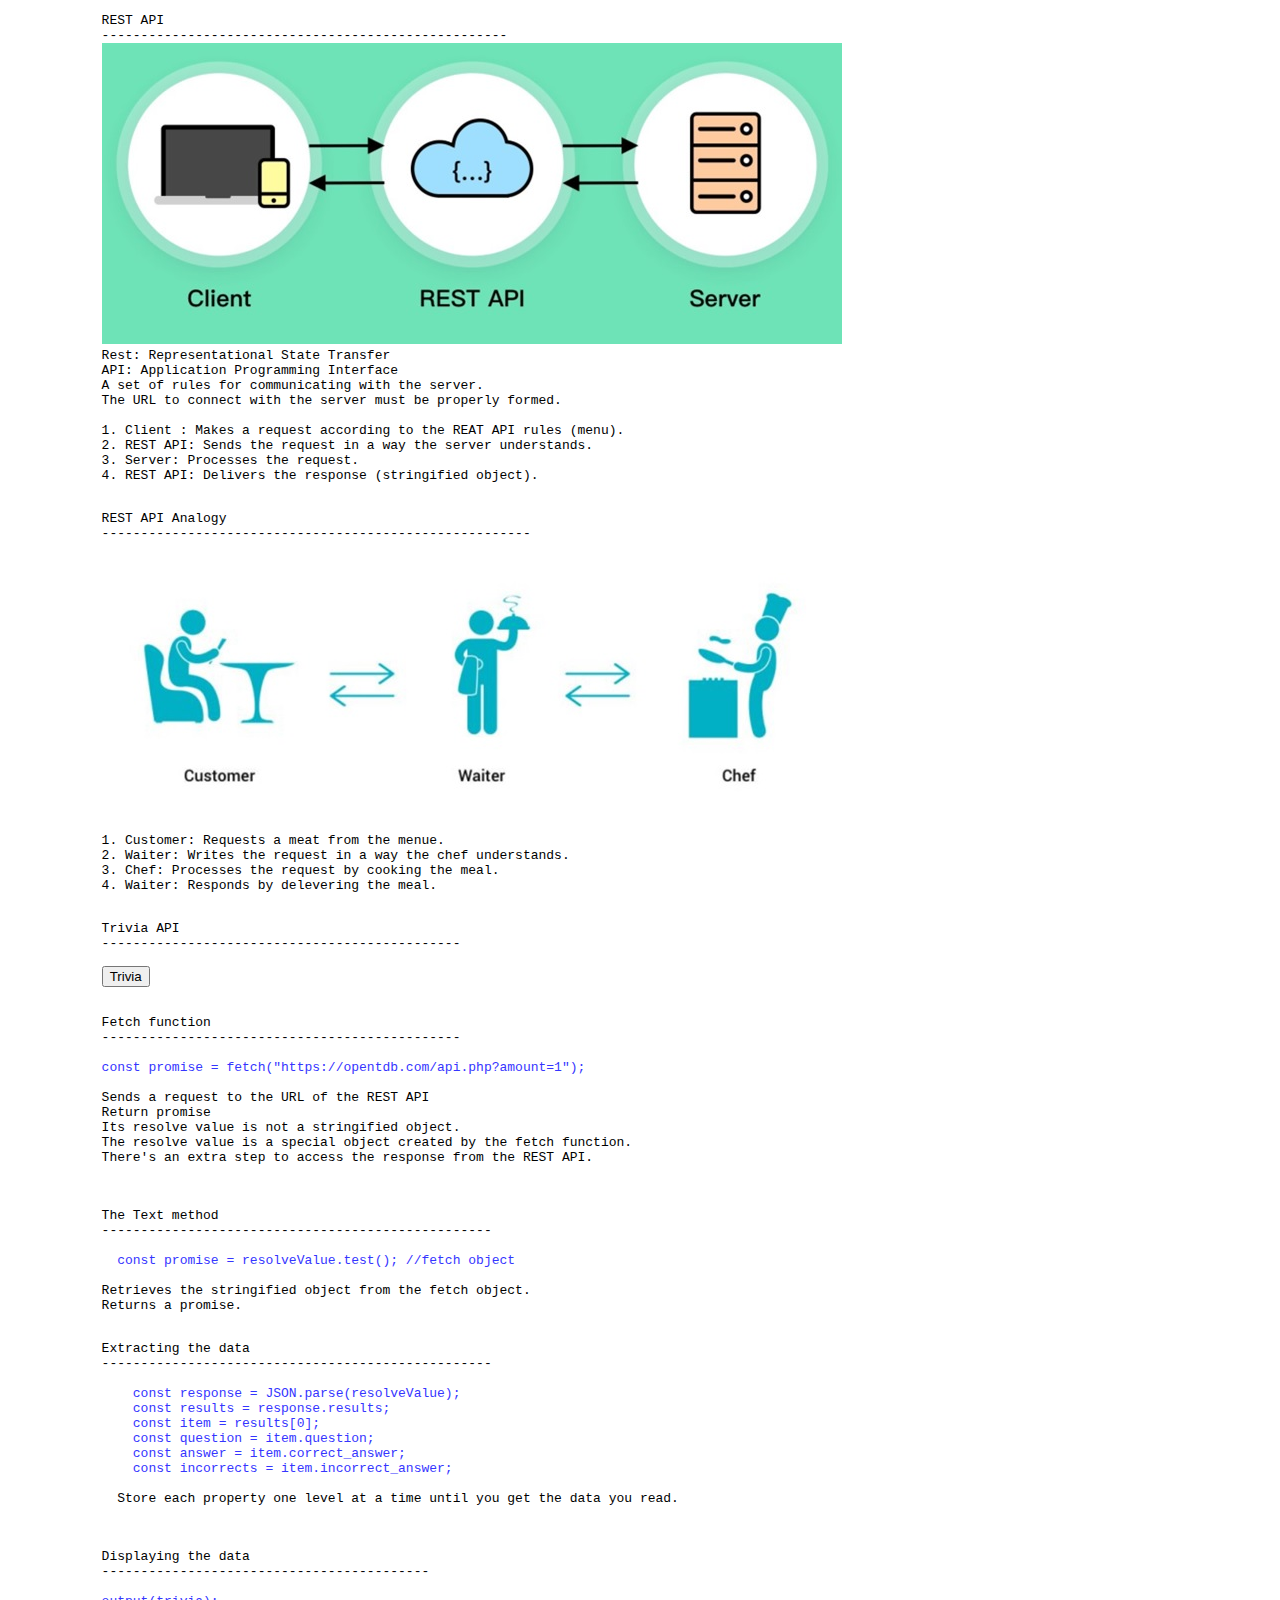
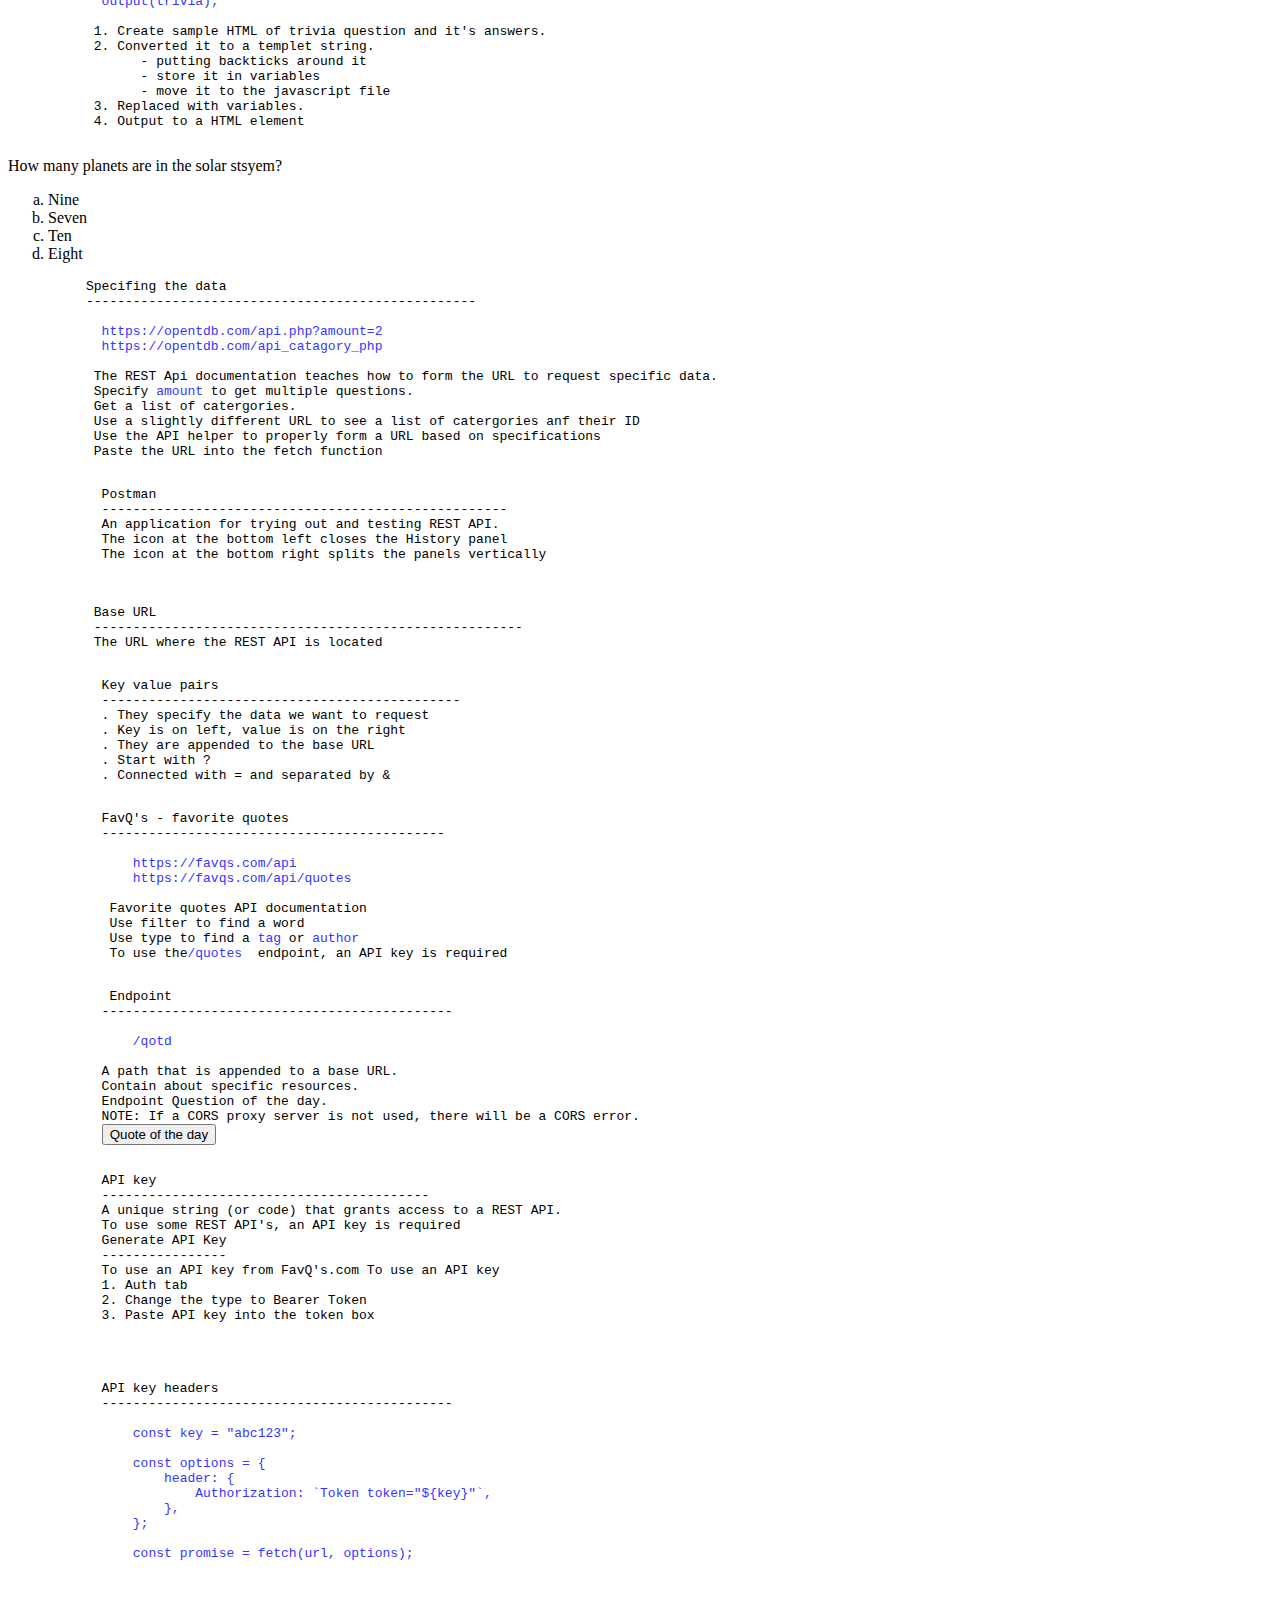
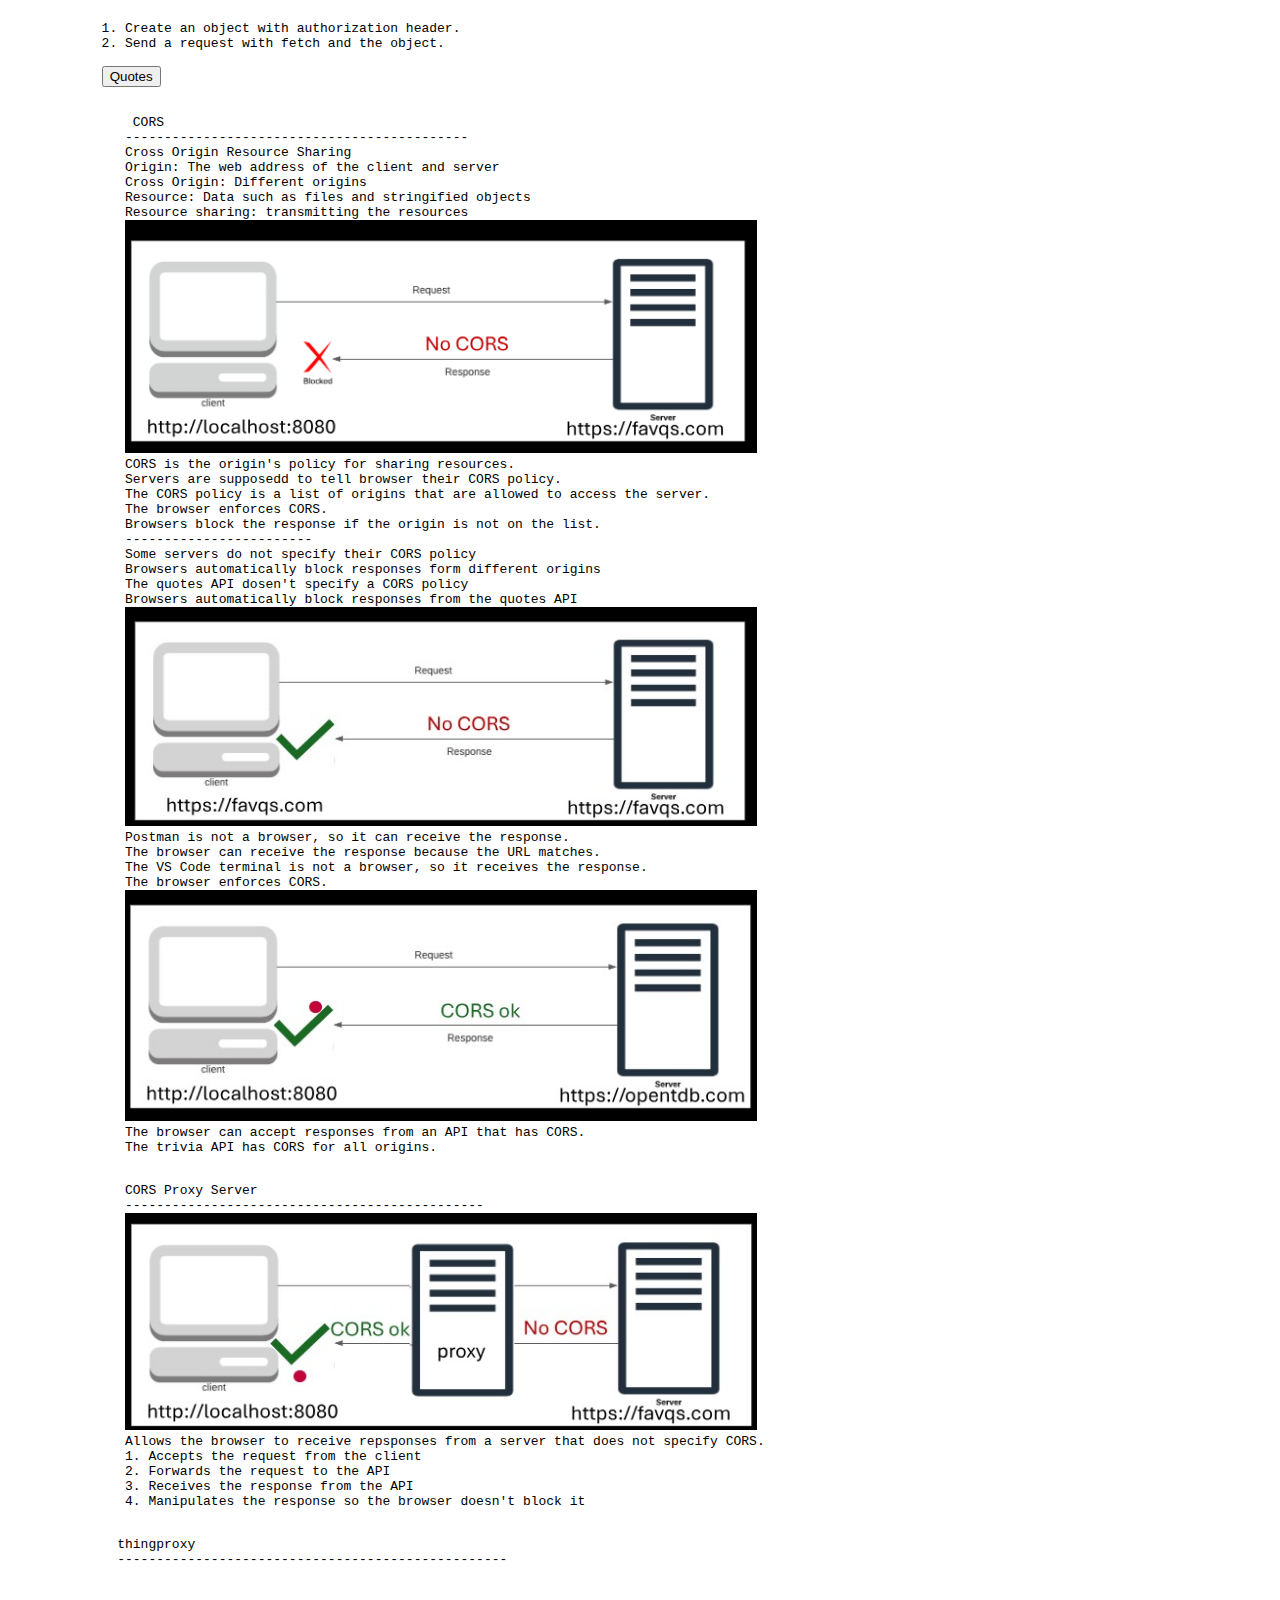
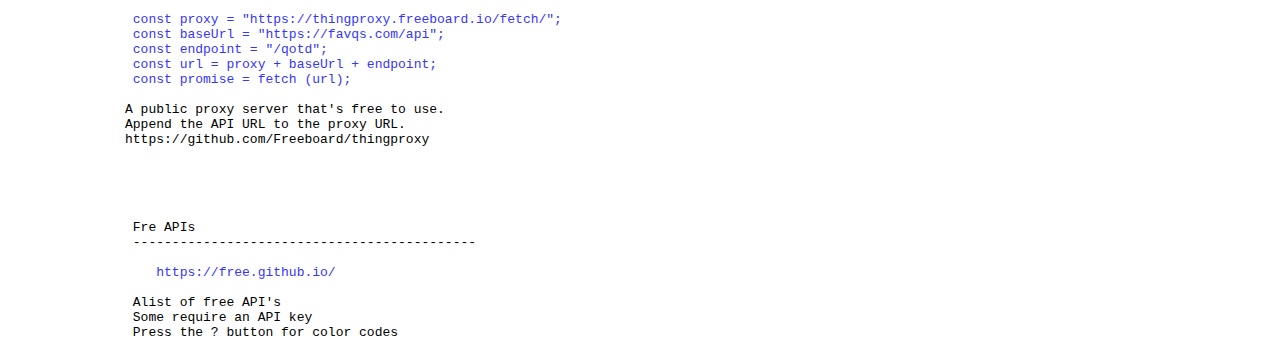
<file: api.html>
<!DOCTYPE html>
<html>

<head>
    <title></title>
    <script src="utility-function.js"></script>
    <script src="api.js"></script>
    <link rel="stylesheet" href="api.css" />
</head>

<body>
    <header></header>
    <main>
        <pre>
            REST API 
            ----------------------------------------------------
            <img src="api-illustration.jpg" />
            Rest: Representational State Transfer 
            API: Application Programming Interface 
            A set of rules for communicating with the server. 
            The URL to connect with the server must be properly formed.
             
            1. Client : Makes a request according to the REAT API rules (menu). 
            2. REST API: Sends the request in a way the server understands.
            3. Server: Processes the request. 
            4. REST API: Delivers the response (stringified object).
        </pre>

        <pre>
            REST API Analogy 
            -------------------------------------------------------
            <img src="api-analogy.jpg" />
            1. Customer: Requests a meat from the menue.
            2. Waiter: Writes the request in a way the chef understands. 
            3. Chef: Processes the request by cooking the meal.
            4. Waiter: Responds by delevering the meal.
        </pre>

        <pre>
            Trivia API 
            ---------------------------------------------- 
    
            <button onclick="handleClick(event)">Trivia</button>
         </pre>
        <div id="outputTag"></div>

        <pre>
            Fetch function 
            ----------------------------------------------
            <code>
            const promise = fetch("https://opentdb.com/api.php?amount=1");
            </code>
            Sends a request to the URL of the REST API 
            Return promise 
            Its resolve value is not a stringified object. 
            The resolve value is a special object created by the fetch function. 
            There's an extra step to access the response from the REST API.

        </pre>

        <pre>
            The Text method 
            -------------------------------------------------- 
            <code>
              const promise = resolveValue.test(); //fetch object
            </code>
            Retrieves the stringified object from the fetch object. 
            Returns a promise.
        </pre>

        <pre>
            Extracting the data 
            --------------------------------------------------
            <code> 
                const response = JSON.parse(resolveValue);
                const results = response.results;
                const item = results[0];
                const question = item.question;
                const answer = item.correct_answer;
                const incorrects = item.incorrect_answer;
              </code>
              Store each property one level at a time until you get the data you read.

        </pre>

        <pre>
            Displaying the data
            ------------------------------------------
           <code> 
            output(trivia);
           </code>
           1. Create sample HTML of trivia question and it's answers. 
           2. Converted it to a templet string.
                 - putting backticks around it 
                 - store it in variables
                 - move it to the javascript file 
           3. Replaced with variables. 
           4. Output to a HTML element 
        </pre>

        <div>
            How many planets are in the solar stsyem?
            <ol type="a">
                <li>Nine</li>
                <li>Seven</li>
                <li>Ten</li>
                <li>Eight</li>
            </ol>
        </div>

        <pre>
          Specifing the data 
          --------------------------------------------------
          <code>
            https://opentdb.com/api.php?amount=2 
            https://opentdb.com/api_catagory_php
          </code>
           The REST Api documentation teaches how to form the URL to request specific data.
           Specify <code>amount</code> to get multiple questions. 
           Get a list of catergories.
           Use a slightly different URL to see a list of catergories anf their ID 
           Use the API helper to properly form a URL based on specifications 
           Paste the URL into the fetch function
        </pre>

        <pre>
            Postman
            ---------------------------------------------------- 
            An application for trying out and testing REST API.
            The icon at the bottom left closes the History panel
            The icon at the bottom right splits the panels vertically
            
        </pre>

        <pre>
           Base URL 
           -------------------------------------------------------
           The URL where the REST API is located
        </pre>

        <pre>
            Key value pairs
            ----------------------------------------------
            . They specify the data we want to request
            . Key is on left, value is on the right 
            . They are appended to the base URL
            . Start with ?
            . Connected with = and separated by &
        </pre>

        <pre>
            FavQ's - favorite quotes
            --------------------------------------------
            <code>
                https://favqs.com/api
                https://favqs.com/api/quotes
            </code>
             Favorite quotes API documentation
             Use filter to find a word  
             Use type to find a <code>tag</code> or <code>author</code>
             To use the<code>/quotes</code>  endpoint, an API key is required
        </pre>

        <pre>
             Endpoint
            ---------------------------------------------
            <code>
                /qotd
            </code>
            A path that is appended to a base URL.
            Contain about specific resources.
            Endpoint Question of the day.
            NOTE: If a CORS proxy server is not used, there will be a CORS error.
            <button onclick="handleQouteOfTheDay()">Quote of the day</button>
        </pre>

        <pre>
            API key 
            ------------------------------------------
            A unique string (or code) that grants access to a REST API.
            To use some REST API's, an API key is required 
            Generate API Key 
            ----------------
            To use an API key from FavQ's.com To use an API key 
            1. Auth tab 
            2. Change the type to Bearer Token 
            3. Paste API key into the token box
           
        </pre>

        <pre> 
            API key headers 
            --------------------------------------------- 
            <code>
                const key = "abc123";

                const options = {
                    header: {
                        Authorization: `Token token="${key}"`,
                    },
                }; 

                const promise = fetch(url, options);
    


            </code>
            1. Create an object with authorization header. 
            2. Send a request with fetch and the object.
          
            <button onclick="handleQuotes">Quotes</button>
        </pre>

        <pre>
                CORS 
               -------------------------------------------- 
               Cross Origin Resource Sharing 
               Origin: The web address of the client and server 
               Cross Origin: Different origins 
               Resource: Data such as files and stringified objects 
               Resource sharing: transmitting the resources 
               <img width="50%" src="Cors1.jpg" >
               CORS is the origin's policy for sharing resources. 
               Servers are supposedd to tell browser their CORS policy.
               The CORS policy is a list of origins that are allowed to access the server.
               The browser enforces CORS.
               Browsers block the response if the origin is not on the list.
               ------------------------ 
               Some servers do not specify their CORS policy 
               Browsers automatically block responses form different origins 
               The quotes API dosen't specify a CORS policy
               Browsers automatically block responses from the quotes API 
               <img width="50%" src="Cors2.jpg">
               Postman is not a browser, so it can receive the response. 
               The browser can receive the response because the URL matches. 
               The VS Code terminal is not a browser, so it receives the response.
               The browser enforces CORS. 
               <img width="50%" src="Cors3.jpg">
               The browser can accept responses from an API that has CORS. 
               The trivia API has CORS for all origins. 
             </pre>

        <pre>
               CORS Proxy Server 
               ----------------------------------------------
               <img width="50%" src="Cors4.jpg">
               Allows the browser to receive repsponses from a server that does not specify CORS. 
               1. Accepts the request from the client
               2. Forwards the request to the API
               3. Receives the response from the API
               4. Manipulates the response so the browser doesn't block it
         </pre>

        <pre>
              thingproxy 
              -------------------------------------------------- 
              <code>
               

                const proxy = "https://thingproxy.freeboard.io/fetch/";
                const baseUrl = "https://favqs.com/api";
                const endpoint = "/qotd";
                const url = proxy + baseUrl + endpoint;
                const promise = fetch (url);
              </code>
               A public proxy server that's free to use. 
               Append the API URL to the proxy URL.
               https://github.com/Freeboard/thingproxy
               
               

           </pre>
        <pre>
                Fre APIs 
                -------------------------------------------- 
                <code>
                   https://free.github.io/
                </code>
                Alist of free API's 
                Some require an API key 
                Press the ? button for color codes
            </pre>

    </main>
    <footer></footer>
</body>

</html>
</file>
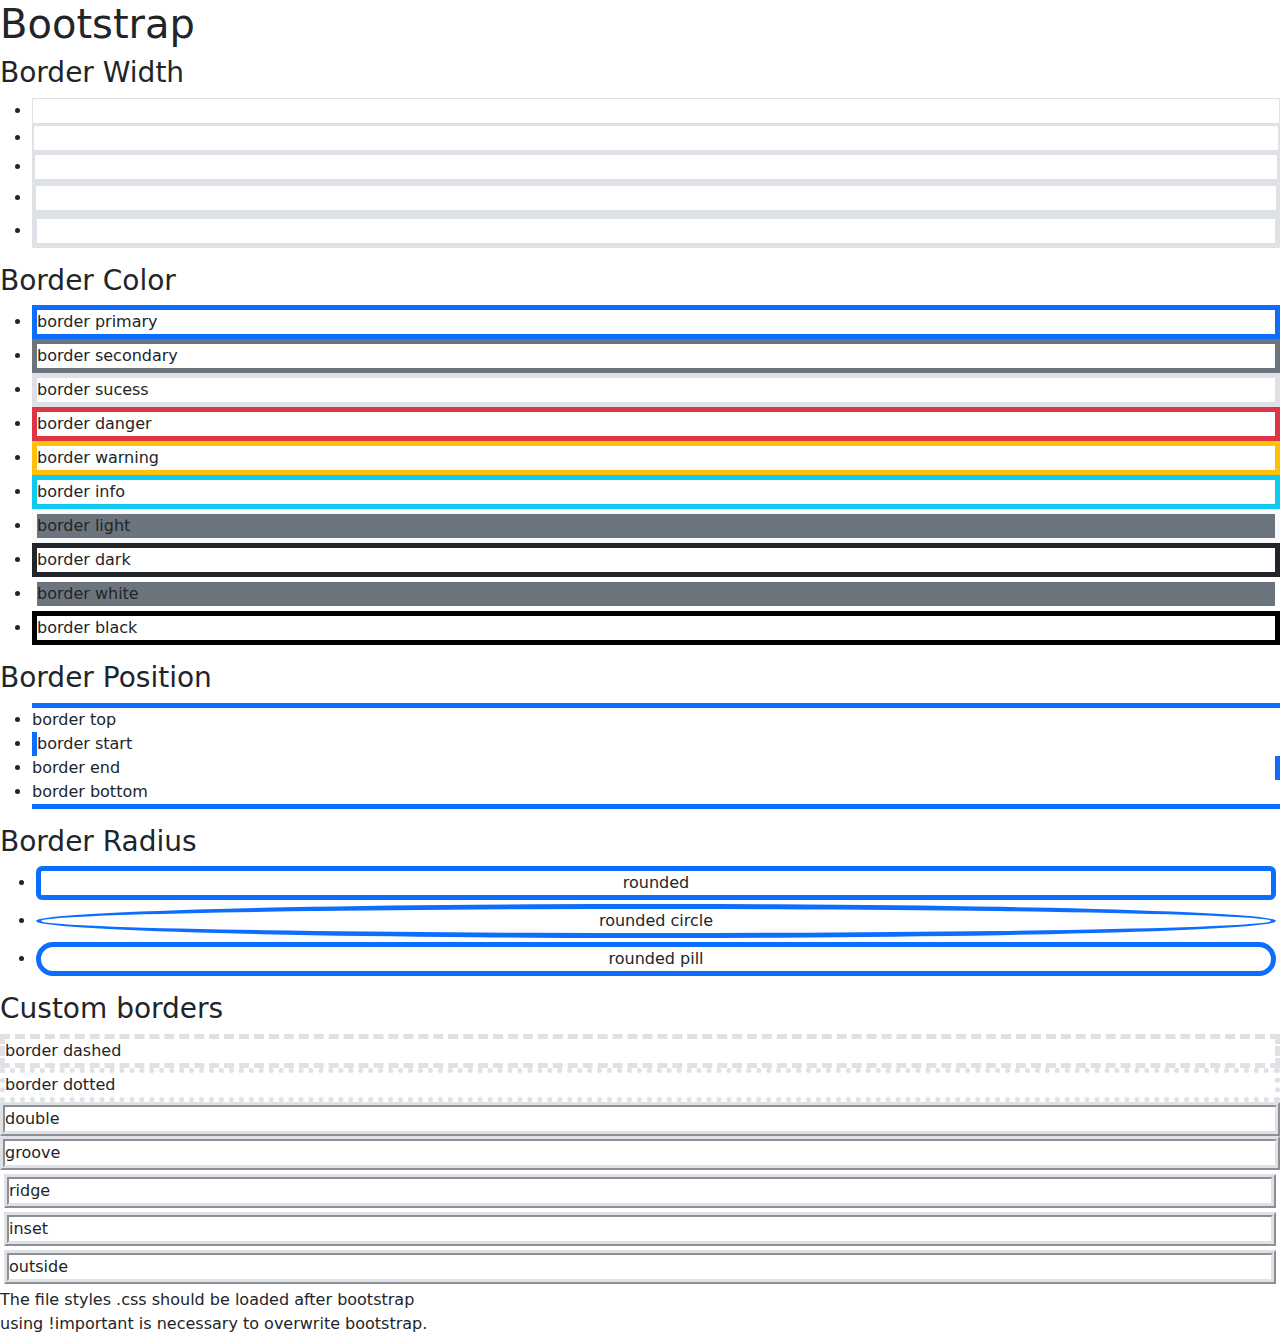
<file: Borders.html>
<head>
    <link href="https://cdn.jsdelivr.net/npm/bootstrap@5.3.3/dist/css/bootstrap.min.css" rel="stylesheet" integrity="sha384-QWTKZyjpPEjISv5WaRU9OFeRpok6YctnYmDr5pNlyT2bRjXh0JMhjY6hW+ALEwIH" crossorigin="anonymous" />
    <link href="styles.css" rel="stylesheet" />
    <style>

    </style>
</head>

<body>
    <main>
        <h1>Bootstrap </h1>
        <h3>Border Width</h3>
        <ul>
            <li class="border border-1"></li>
            <li class="border border-2"></li>
            <li class="border border-3"></li>
            <li class="border border-4"></li>
            <li class="border border-5"></li>
        </ul>

        <h3>Border Color</h3>
        <ul>
            <li class="border border-5 border-primary">border primary</li>
            <li class="border border-5 border-secondary">border secondary</li>
            <li class="border border-5 border sucess">border sucess</li>
            <li class="border border-5 border-danger">border danger</li>
            <li class="border border-5 border-warning">border warning</li>
            <li class="border border-5 border-info">border info</li>
            <li class="border border-5 border-light bg-secondary">border light</li>
            <li class="border border-5 border-dark">border dark</li>
            <li class="border border-5 border-white bg-secondary">border white</li>
            <li class="border border-5 border-black">border black</li>
        </ul>

        <h3>Border Position</h3>
        <ul p-5>
            <li class="border-top border-5 border-primary border-top">border top</li>
            <li class="border-start border-5 border-primary border-start">
                border start
            </li>
            <li class="border-end border-5 border-primary border-end">border end</li>
            <li class="border-bottom border-5 border-primary border-bottom">
                border bottom
            </li>
        </ul>

        <h3>Border Radius</h3>
        <ul>
            <li class="rounded border border-5 border-primary m-1 text-center">
                rounded
            </li>
            <li class="rounded-circle border border-5 border-primary m-1 text-center">
                rounded circle
            </li>
            <li class="rounded-pill border border-5 border-primary m-1 text-center">
                rounded pill
            </li>
        </ul>

        <h3>Custom borders</h3>
        <div class="border-dashed border border-5">border dashed</div>
        <div class="border-dotted border border-5">border dotted</div>
        <div class="border-double border border-5">double</div>
        <div class="border-groove border border-5">groove</div>
        <div class="border-ridge border border-5 m-1">ridge</div>
        <div class="border-inset border border-5 m-1">inset</div>
        <div class="border-outside border border-5 m-1">outside</div>
        The file styles .css should be loaded after bootstrap <br> using !important is necessary to overwrite bootstrap.
    </main>
</body>
</file>
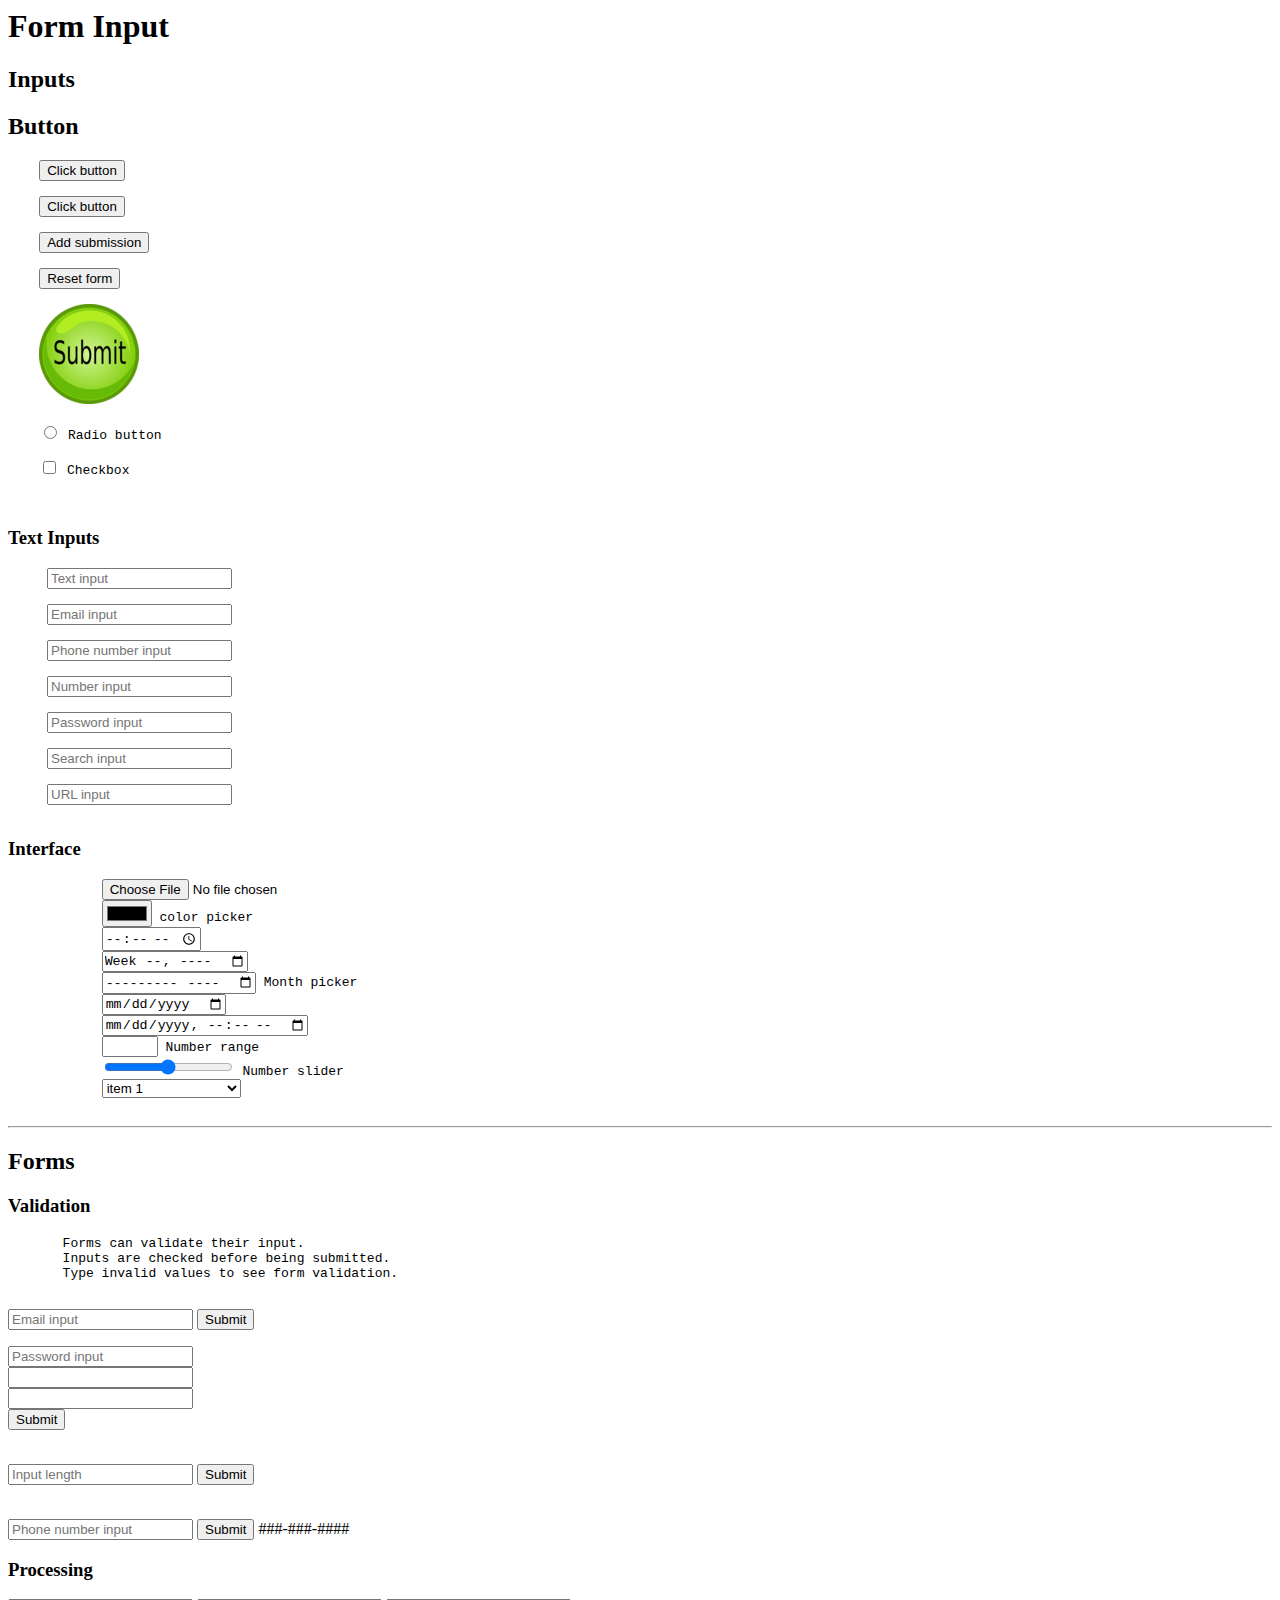
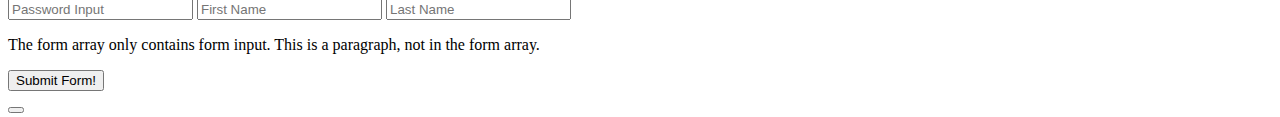
<file: form.html>
<head>

    <title>form Inputs</title>
    <script src="utility-function.js"></script>
    <script src="form.js"></script>
</head>

<body>
    <h1> Form Input</h1>

    <h2>Inputs</h2>

    <h2>Button</h2>

    <pre>
    <button type="button">Click button</button><br>
    <input type="button" value="Click button" /><br>
    <input type="submit" value="Add submission" /><br>
    <input type="reset" value="Reset form" /><br>
    <input type="image" src="submit-button.png"/><br>
    <input type="radio" /> Radio button<br>
    <input type="checkbox" /> Checkbox<br>
    </pre>


    <h3>Text Inputs</h3>
    <pre>
     <input type="text" placeholder="Text input">

     <input type="email" placeholder="Email input">

     <input type="Tel" placeholder="Phone number input">

     <input type="number" placeholder="Number input">

     <input type="password" placeholder="Password input">

     <input type="search" placeholder="Search input">

     <input type="url" placeholder="URL input">
    </pre>

    <h3>Interface</h3>
    <pre>
            <input type="file">
            <input type="color"> color picker
            <input type="time">
            <input type="week">
            <input type="month"> Month picker
            <input type="date">
            <input type="datetime-local">
            <input type="number" min="10" max="30"> Number range
            <input type="range" min="10" max="30"> Number slider
            <select>
                
                <option>item 1</option>
                <option>item 2</option>
                <option>item 3</option>
                <option> Selected Dropdown</option>
            </select> 
        </pre>

    <hr />


    <h2>Forms</h2>
    <h3>Validation</h3>
    <pre>
       Forms can validate their input.
       Inputs are checked before being submitted.
       Type invalid values to see form validation.
    </pre>

    <form>
        <input type="email" placeholder="Email input">
        <input type="submit" />
    </form>

    <form onsubmit="myProcessForm(event)">
        <input required name="myPassword" type="password" placeholder="Password input">
        <br>
        <input /><br>
        <input /><br>
        <button type="submit">Submit</button>
    </form>
    <br>

    <form>
        <input type="text" placeholder="Input length" minlength="5" maxlength="10" />
        <input type="submit" />
    </form>
    <br>
    <form>
        <input type="tel" placeholder="Phone number input" pattern="(0-9){3}-(0-9){3}-(0-9){4}" />
        <input type="submit" /> ###-###-####
    </form>

    <h3>Processing</h3>

    <form onsubmit="myProcessForm(event)">

        <input type="text" placeholder="Password Input" />

        <input name="firstname" placeholder="First Name" />

        <input name="lastname" placeholder="Last Name" />
        <p>
            The form array only contains form input. This is a paragraph, not in the form array.
        </p>
        <input type="submit" value="Submit Form!">
    </form>

    <output id="outputTag"></output>
    <div id="output"></div>
    <button onclick="outputTags('Amazing World')"></button>
</body>
</file>
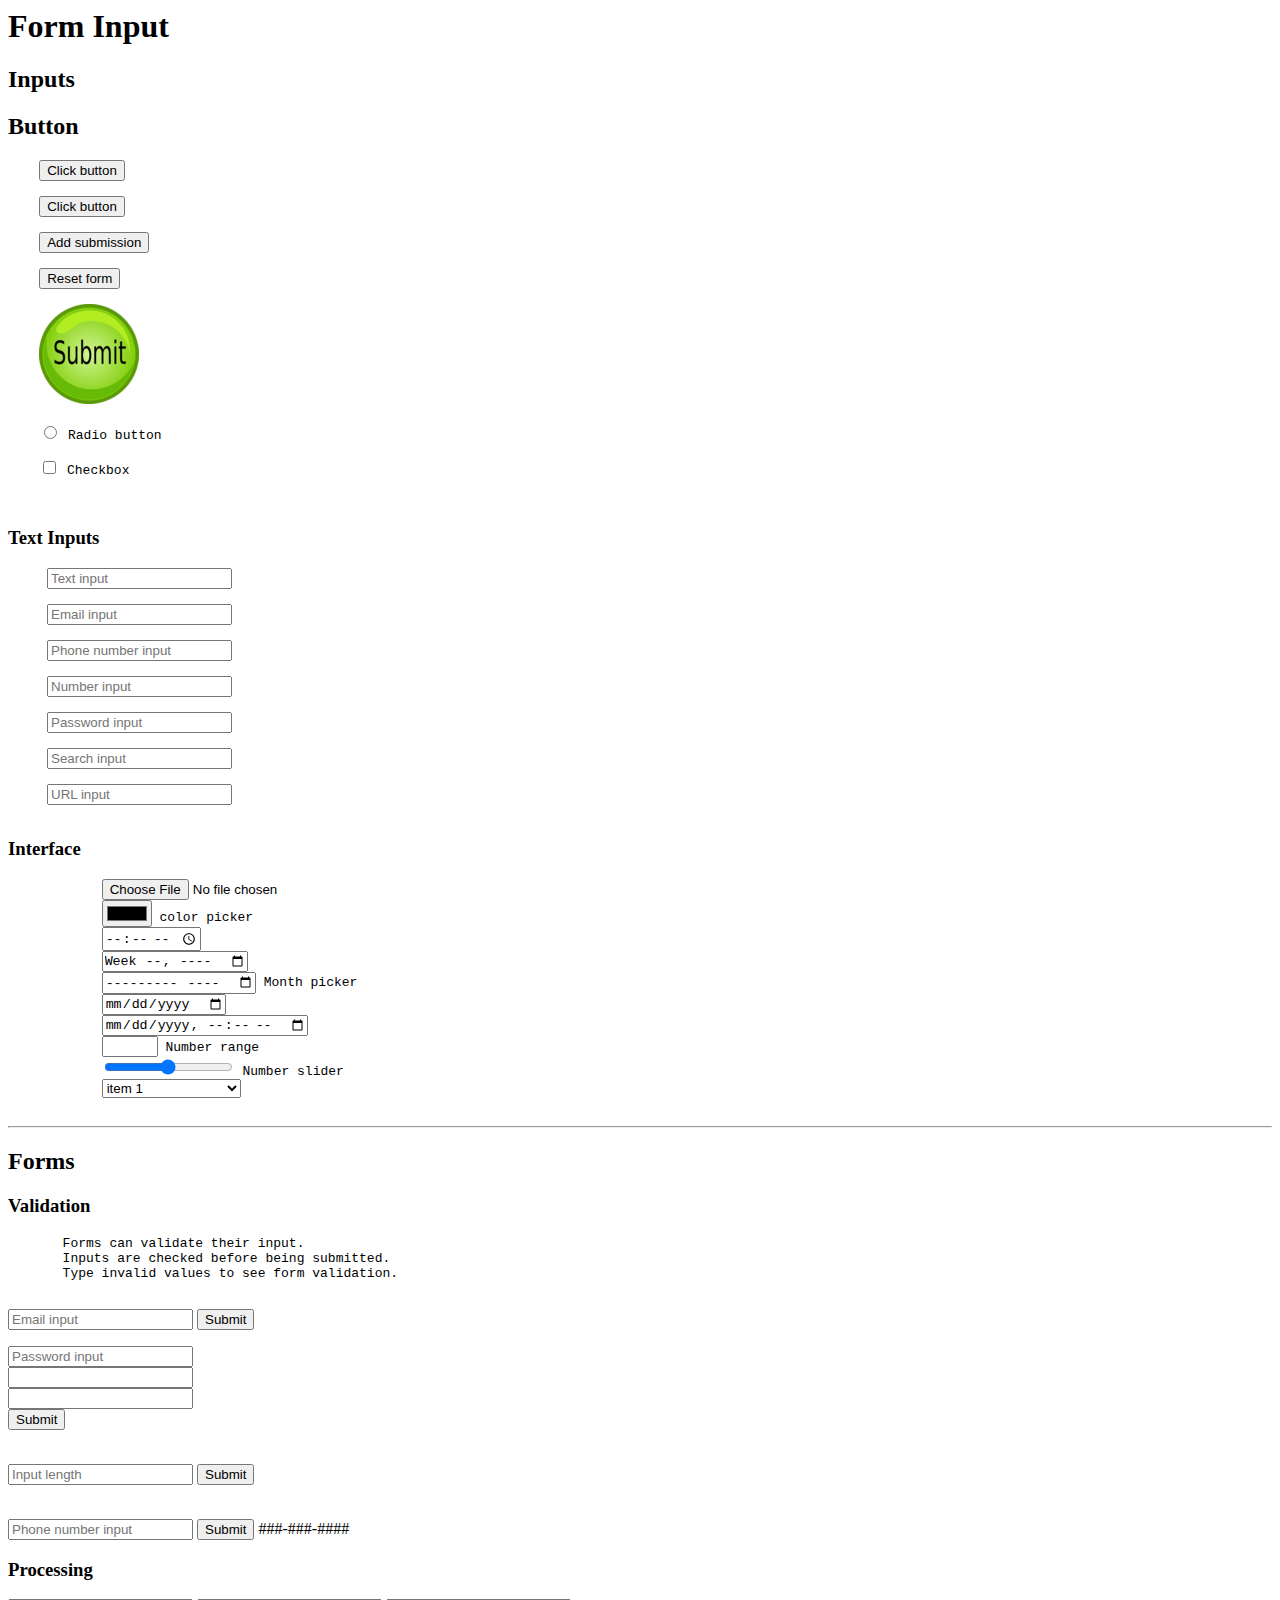
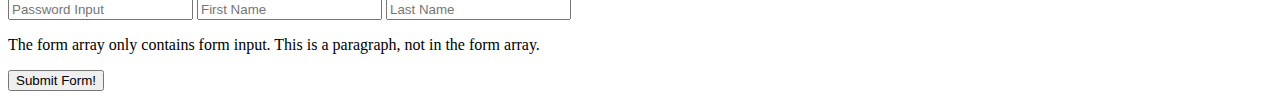
<file: forms.html>
<head>

    <title>form Inputs</title>
    <script src="utility-functions.js"></script>
    <script src="forms.js"></script>
</head>

<body>
    <h1> Form Input</h1>

    <h2>Inputs</h2>

    <h2>Button</h2>

    <pre>
    <button type="button">Click button</button><br>
    <input type="button" value="Click button" /><br>
    <input type="submit" value="Add submission" /><br>
    <input type="reset" value="Reset form" /><br>
    <input type="image" src="submit-button.png"/><br>
    <input type="radio" /> Radio button<br>
    <input type="checkbox" /> Checkbox<br>
    </pre>


    <h3>Text Inputs</h3>
    <pre>
     <input type="text" placeholder="Text input">

     <input type="email" placeholder="Email input">

     <input type="Tel" placeholder="Phone number input">

     <input type="number" placeholder="Number input">

     <input type="password" placeholder="Password input">

     <input type="search" placeholder="Search input">

     <input type="url" placeholder="URL input">
    </pre>

    <h3>Interface</h3>
    <pre>
            <input type="file">
            <input type="color"> color picker
            <input type="time">
            <input type="week">
            <input type="month"> Month picker
            <input type="date">
            <input type="datetime-local">
            <input type="number" min="10" max="30"> Number range
            <input type="range" min="10" max="30"> Number slider
            <select>
                
                <option>item 1</option>
                <option>item 2</option>
                <option>item 3</option>
                <option> Selected Dropdown</option>
            </select> 
        </pre>

    <hr />


    <h2>Forms</h2>
    <h3>Validation</h3>
    <pre>
       Forms can validate their input.
       Inputs are checked before being submitted.
       Type invalid values to see form validation.
    </pre>

    <form>
        <input type="email" placeholder="Email input">
        <input type="submit" />
    </form>

    <form onsubmit="myProcessForm(event)">
        <input required name="myPassword" type="password" placeholder="Password input">
        <br>
        <input /><br>
        <input /><br>
        <button type="submit">Submit</button>
    </form>
    <br>

    <form>
        <input type="text" placeholder="Input length" minlength="5" maxlength="10" />
        <input type="submit" />
    </form>
    <br>
    <form>
        <input type="tel" placeholder="Phone number input" pattern="(0-9){3}-(0-9){3}-(0-9){4}" />
        <input type="submit" /> ###-###-####
    </form>

    <h3>Processing</h3>

    <form onsubmit="myProcessForm(event)">

        <input type="text" placeholder="Password Input" />

        <input name="firstname" placeholder="First Name" />

        <input name="lastname" placeholder="Last Name" />
        <p>
            The form array only contains form input. This is a paragraph, not in the form array.
        </p>
        <input type="submit" value="Submit Form!">
    </form>

    <output id="outputTag"></output>
</body>
</file>
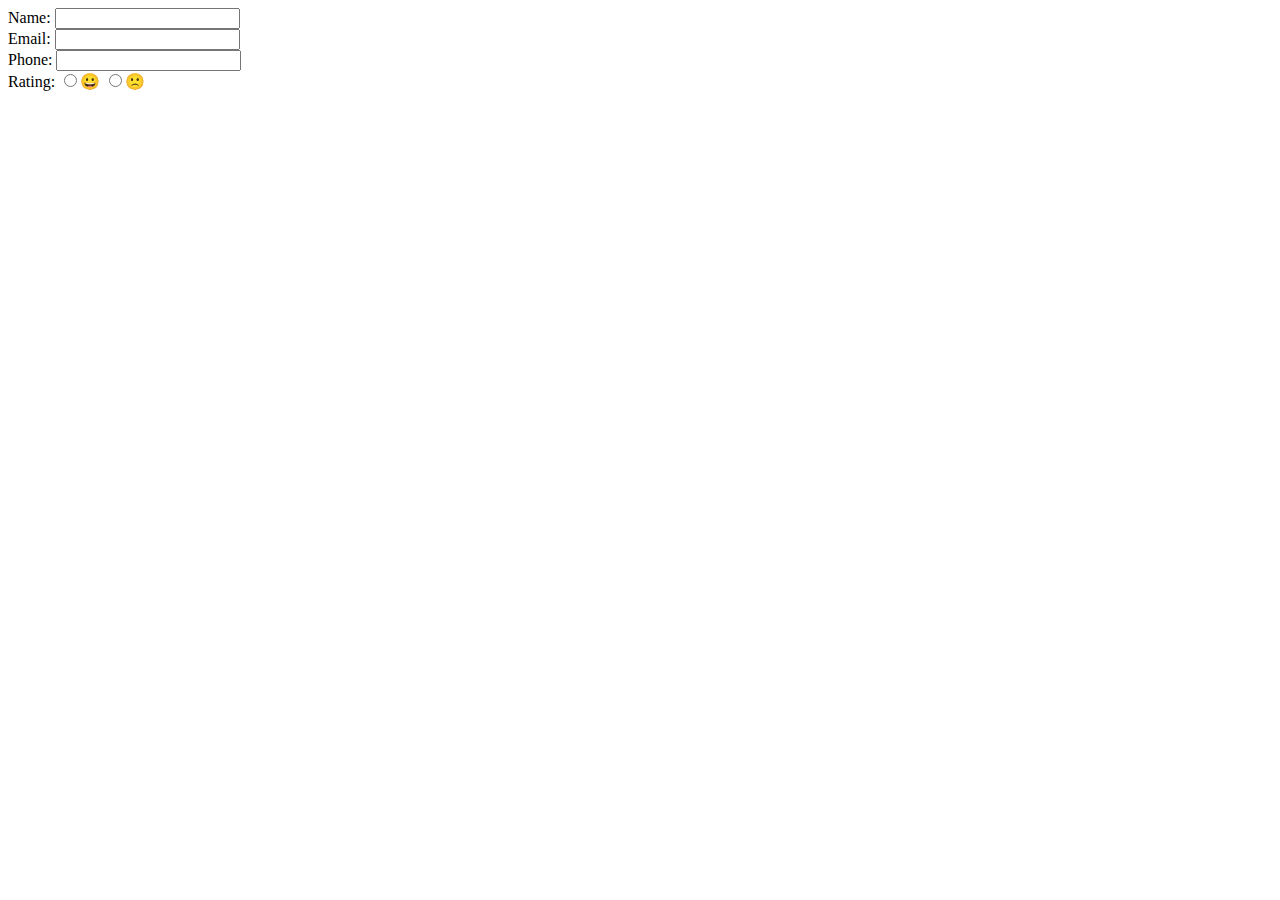
<file: generic-form.html>
<!-- saved from url=(0094)https://codexacademy.moodlecloud.com/pluginfile.php/3476/mod_page/content/13/generic-form.html -->
<html>

<head>
    <meta http-equiv="Content-Type" content="text/html; charset=UTF-8">
</head>

<body>
    <form>
        Name: <input><br> Email: <input><br> Phone: <input><br> Rating:
        <input type="radio" name="rating">😀 <input type="radio" name="rating">🙁
    </form>
</body>

</html>
</file>
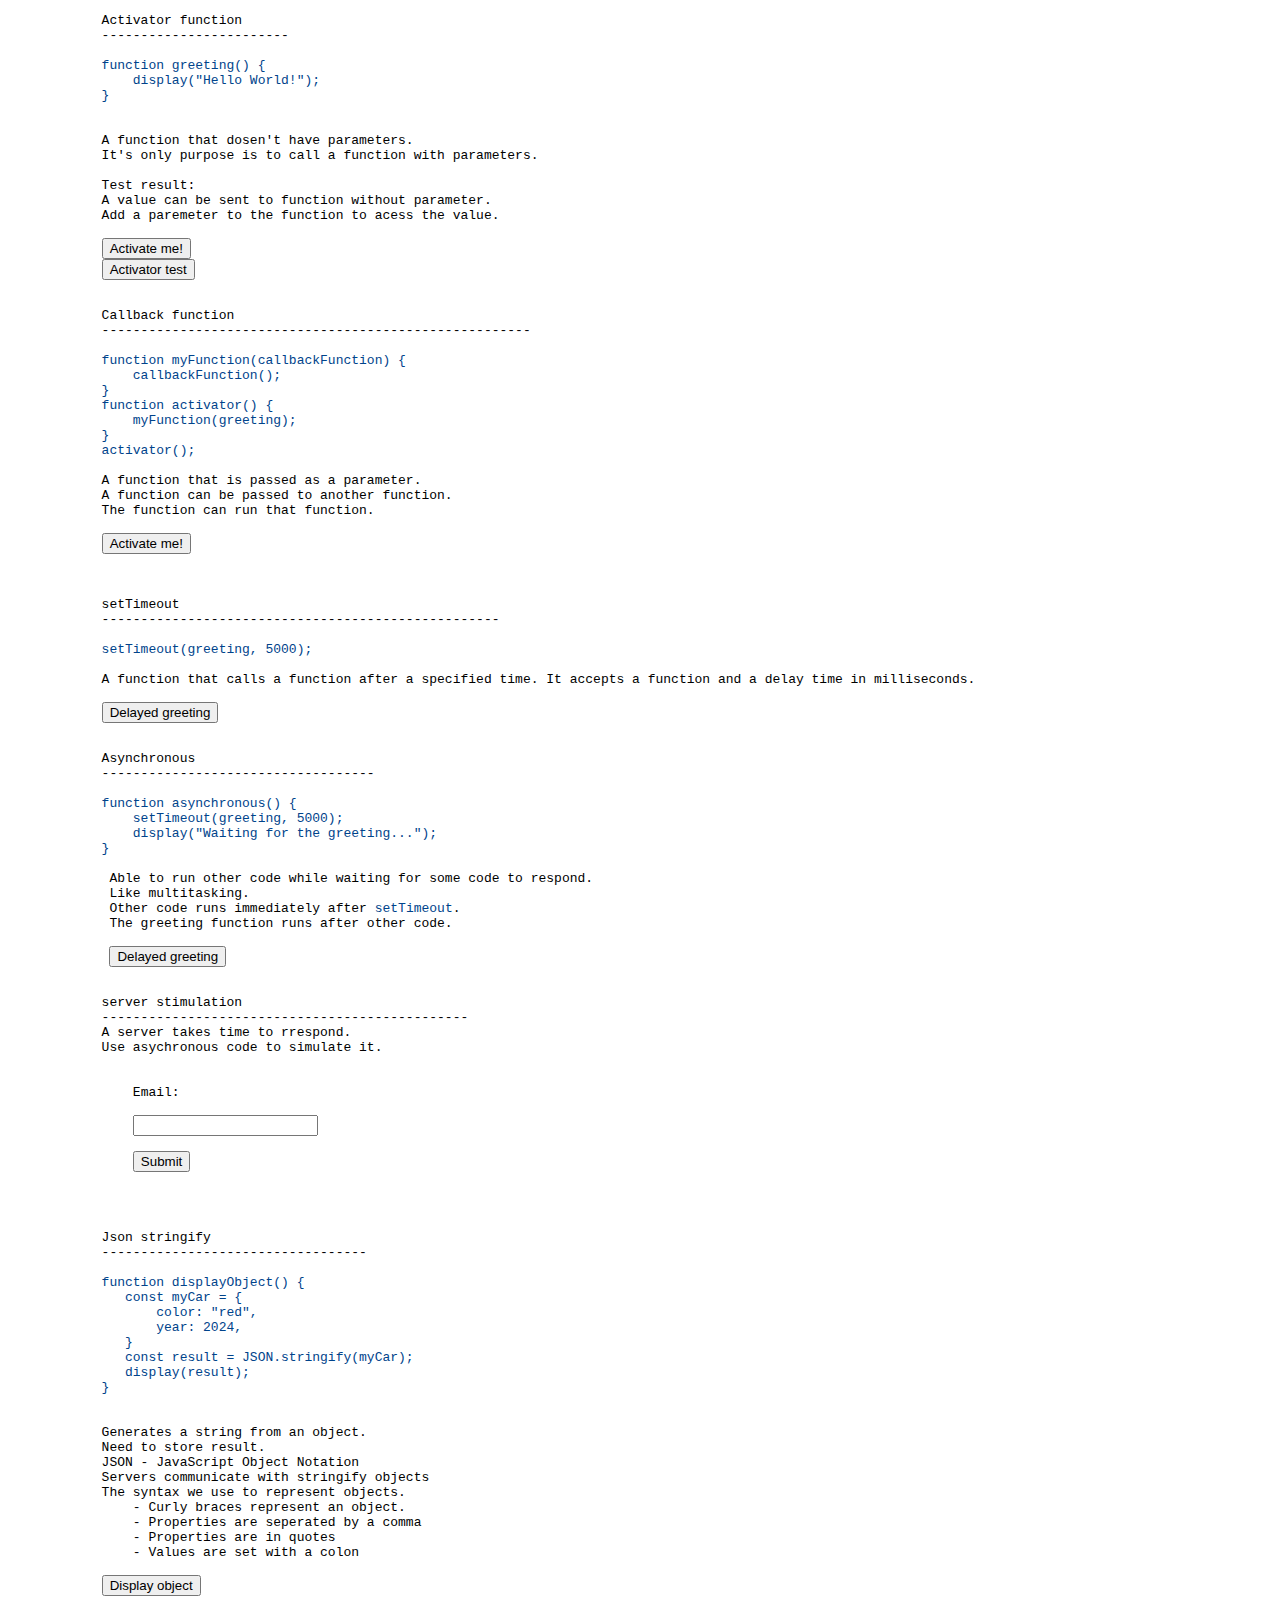
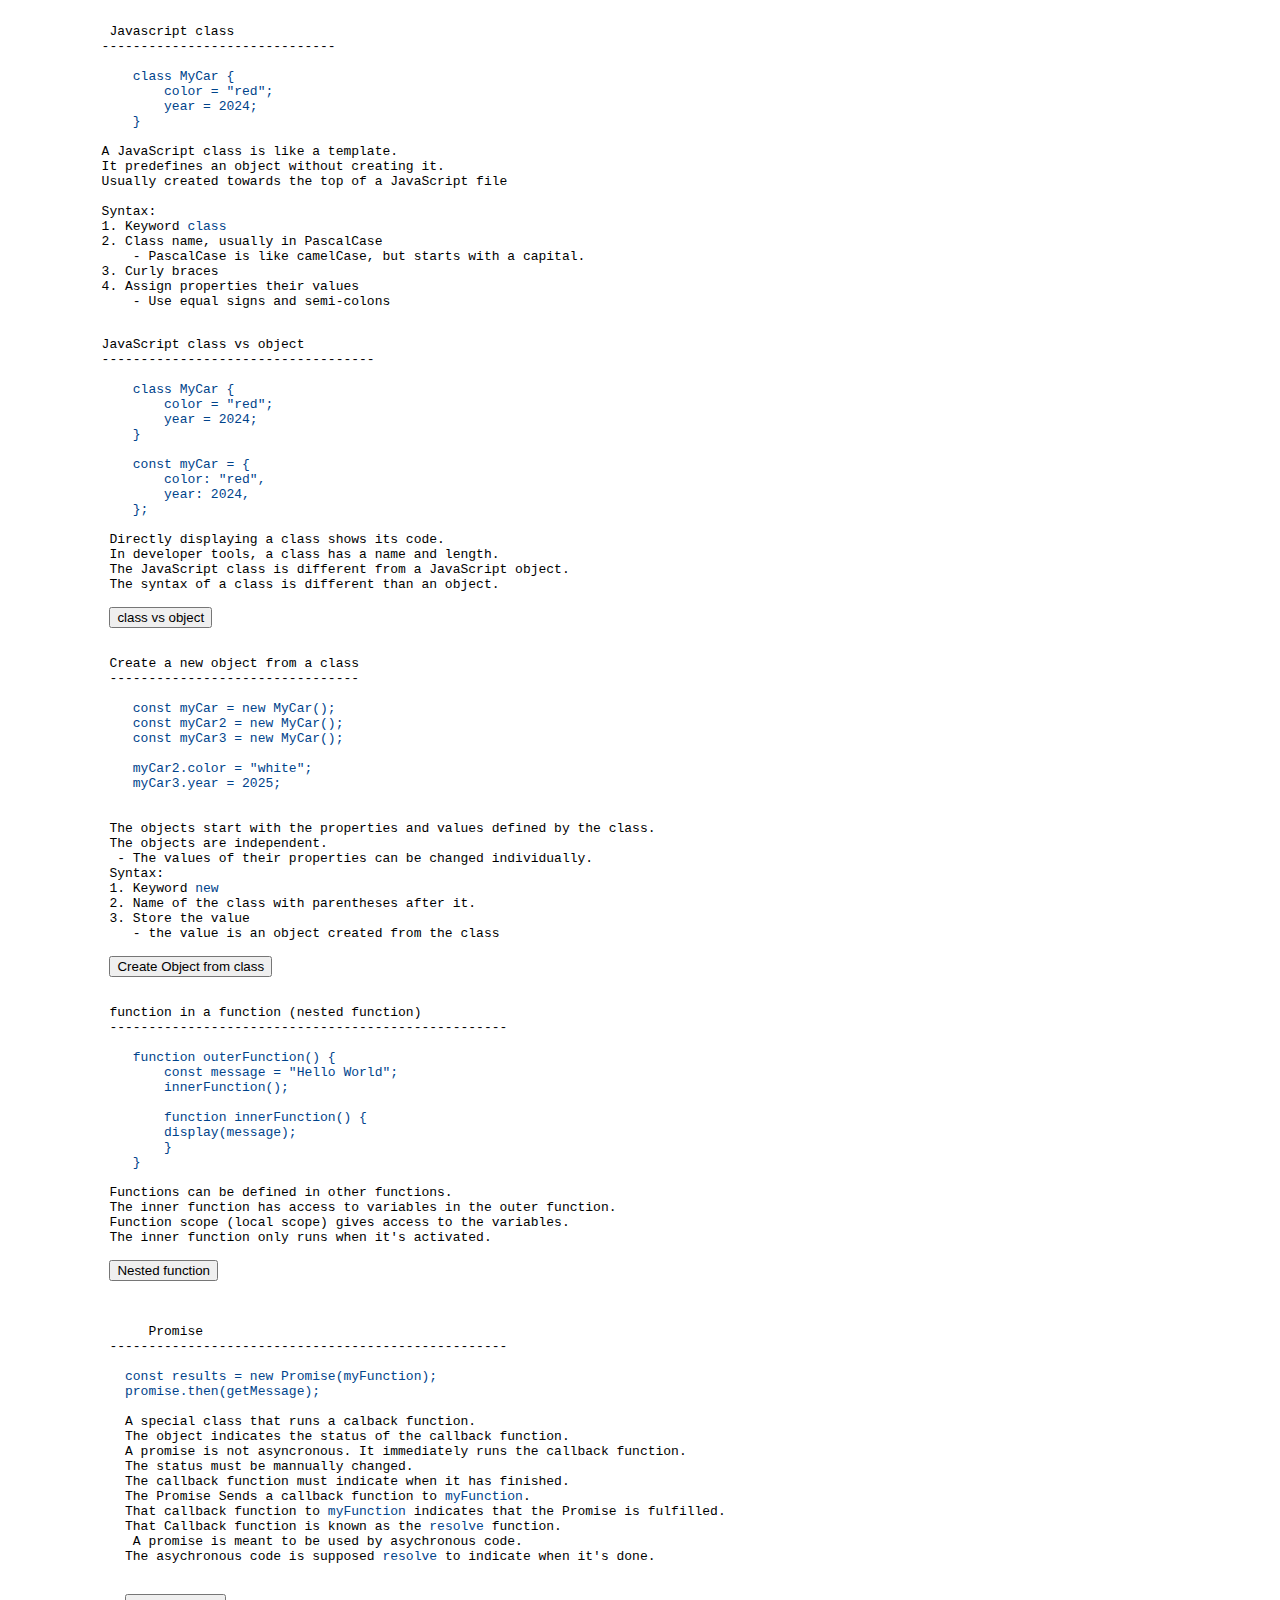
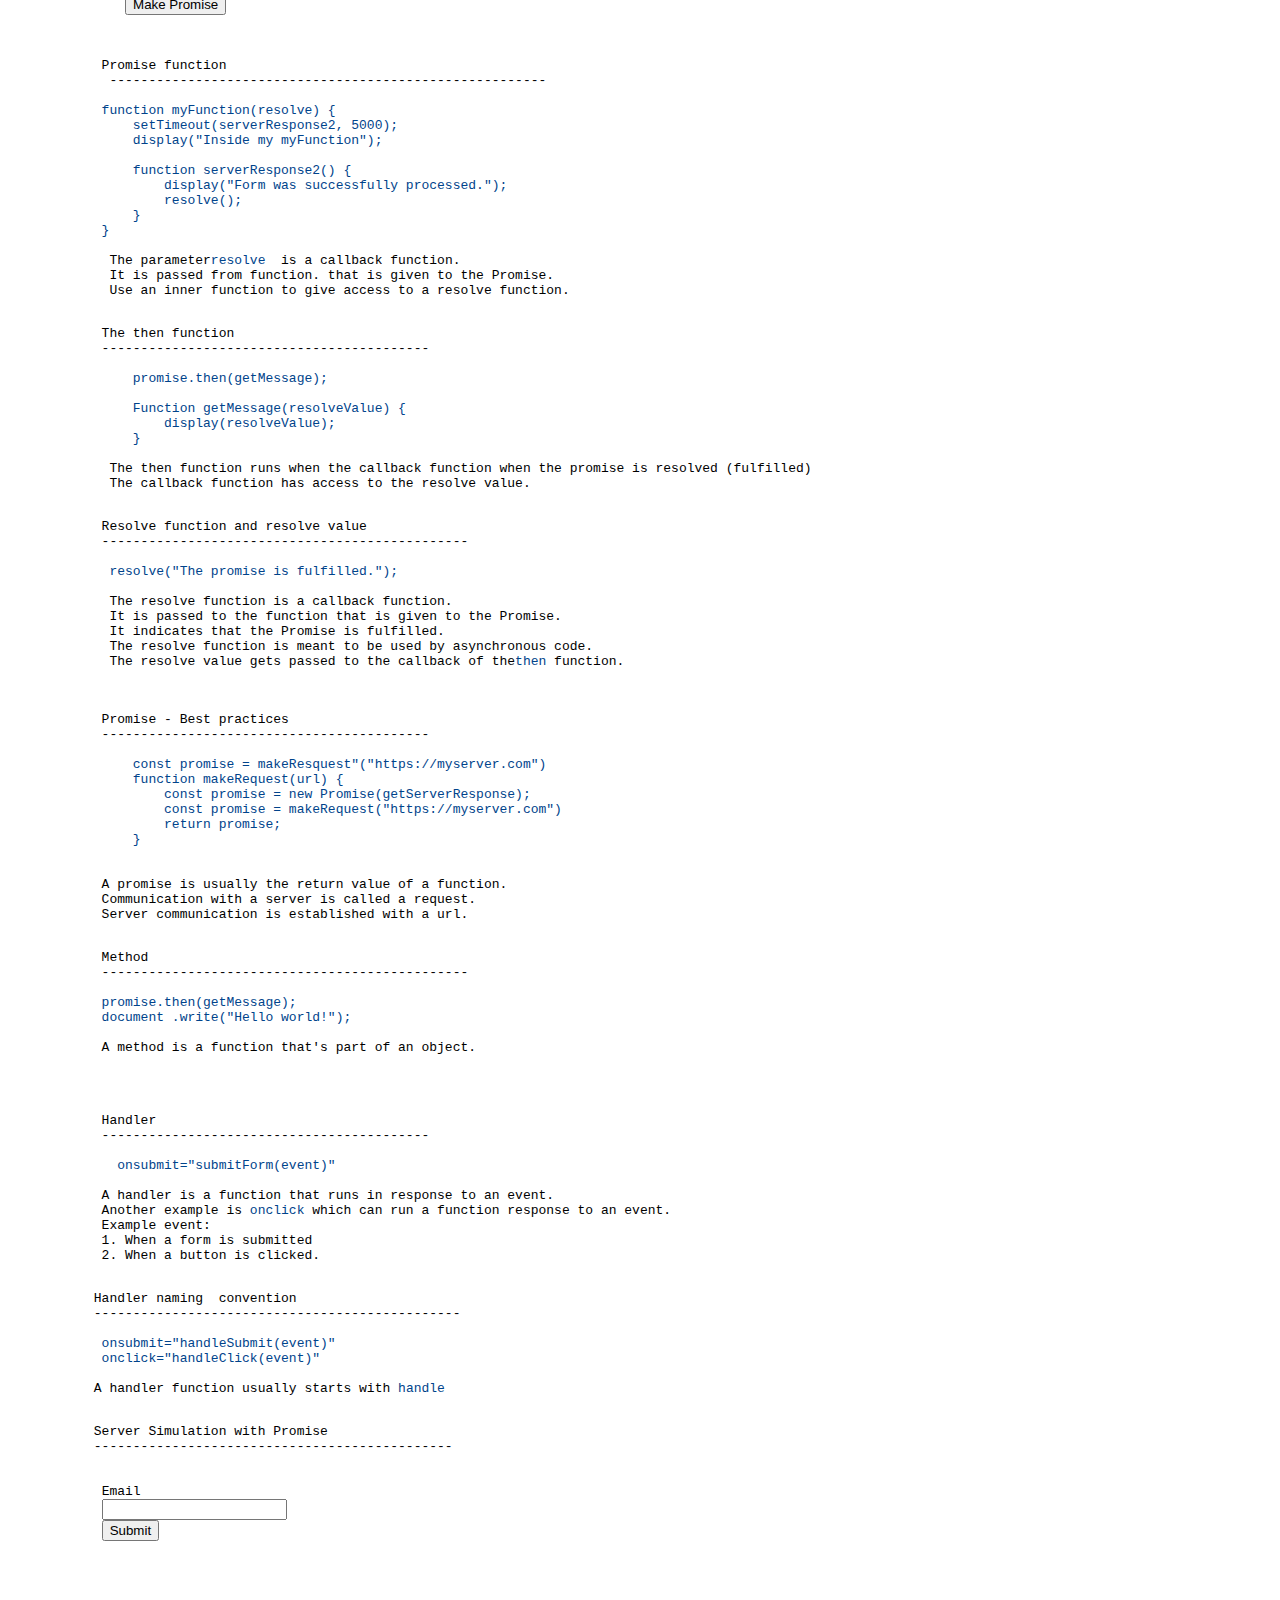
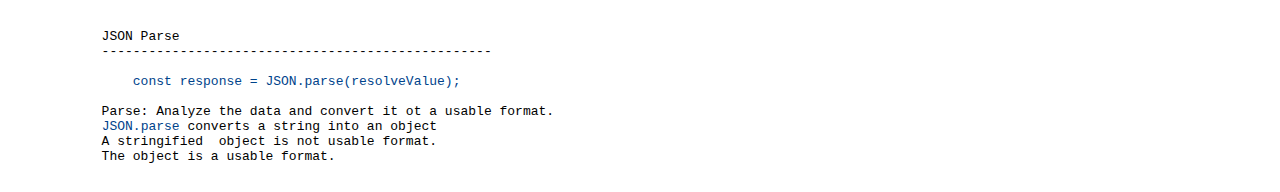
<file: javascript.html>
<!DOCTYPE html>
<html>

<head>
    <title></title>
    <link href="javascript.css" rel="stylesheet" />
    <script src="javascript.js"></script>
</head>

<body>
    <header></header>
    <main>
        <pre>
            Activator function 
            ------------------------
            <code>
            function greeting() {
                display("Hello World!");
            }  
            
             </code>
            A function that dosen't have parameters.
            It's only purpose is to call a function with parameters.
            
            Test result: 
            A value can be sent to function without parameter. 
            Add a paremeter to the function to acess the value. 
            
            <button onclick="greeting()">Activate me!</button>
            <button onclick="activatorTest('Hello World!')">Activator test</button>
        </pre>

        <pre>
            Callback function 
            -------------------------------------------------------
            <code>
            function myFunction(callbackFunction) {
                callbackFunction();
            }
            function activator() {
                myFunction(greeting);
            }  
            activator();
             </code>
            A function that is passed as a parameter.
            A function can be passed to another function. 
            The function can run that function.

            <button onclick="activator()">Activate me!</button>
           
        </pre>

        <pre>
            setTimeout
            ---------------------------------------------------
            <code>
            setTimeout(greeting, 5000);
            </code>
            A function that calls a function after a specified time. It accepts a function and a delay time in milliseconds.

            <button onclick="delayedGreeting()">Delayed greeting</button>
         </pre>

        <pre>
            Asynchronous 
            ----------------------------------- 
            <code>
            function asynchronous() {
                setTimeout(greeting, 5000);
                display("Waiting for the greeting...");
            }
            </code>
             Able to run other code while waiting for some code to respond.
             Like multitasking.
             Other code runs immediately after <code>setTimeout</code>.  
             The greeting function runs after other code.

             <button onclick="asynchronous()">Delayed greeting</button>
        </pre>

        <pre>
            server stimulation
            -----------------------------------------------
            A server takes time to rrespond. 
            Use asychronous code to simulate it.
            <form onsubmit="submitForm(event)">
                <label for="email">Email:</label><br>
                <input type="email" id="email" name="email" required /><br>
                <input type="submit" />
            </form>
        </pre>

        <pre>
            Json stringify 
            ----------------------------------
            <code> 
            function displayObject() {
               const myCar = {
                   color: "red",
                   year: 2024,
               }
               const result = JSON.stringify(myCar);
               display(result);
            }
        
           </code>
            Generates a string from an object. 
            Need to store result. 
            JSON - JavaScript Object Notation 
            Servers communicate with stringify objects 
            The syntax we use to represent objects. 
                - Curly braces represent an object. 
                - Properties are seperated by a comma 
                - Properties are in quotes 
                - Values are set with a colon

            <button onclick="displayObject()">Display object</button>
        </pre>

        <pre>
             Javascript class
            ------------------------------
            <code>
                class MyCar {
                    color = "red";
                    year = 2024;
                }
            </code>
            A JavaScript class is like a template. 
            It predefines an object without creating it.
            Usually created towards the top of a JavaScript file

            Syntax: 
            1. Keyword <code>class</code> 
            2. Class name, usually in PascalCase 
                - PascalCase is like camelCase, but starts with a capital.
            3. Curly braces 
            4. Assign properties their values 
                - Use equal signs and semi-colons
        </pre>

        <pre>
            JavaScript class vs object 
            -----------------------------------
            <code>
                class MyCar {
                    color = "red";
                    year = 2024;
                }
                
                const myCar = {
                    color: "red",
                    year: 2024,
                };
             </code>
             Directly displaying a class shows its code.
             In developer tools, a class has a name and length. 
             The JavaScript class is different from a JavaScript object.
             The syntax of a class is different than an object. 

             <button onclick="classVsObject()">class vs object</button>
             </pre>

        <pre>
             Create a new object from a class
             -------------------------------- 
             <code>
                const myCar = new MyCar(); 
                const myCar2 = new MyCar(); 
                const myCar3 = new MyCar();

                myCar2.color = "white";
                myCar3.year = 2025;

             </code>
             The objects start with the properties and values defined by the class. 
             The objects are independent.
              - The values of their properties can be changed individually.
             Syntax: 
             1. Keyword <code>new</code>
             2. Name of the class with parentheses after it. 
             3. Store the value 
                - the value is an object created from the class

             <button onclick="newObject()">Create Object from class</button>
             </pre>

        <pre>
             function in a function (nested function) 
             ---------------------------------------------------
             <code>
                function outerFunction() {
                    const message = "Hello World";
                    innerFunction();
                
                    function innerFunction() {
                    display(message);
                    }
                }
             </code>
             Functions can be defined in other functions. 
             The inner function has access to variables in the outer function.  
             Function scope (local scope) gives access to the variables.
             The inner function only runs when it's activated.
             
             <button onclick="nestedfunction">Nested function</button>
        
         </pre>

        <pre>
                  Promise 
             ---------------------------------------------------
             <code>
               const results = new Promise(myFunction); 
               promise.then(getMessage);
             </code>
               A special class that runs a calback function. 
               The object indicates the status of the callback function. 
               A promise is not asyncronous. It immediately runs the callback function. 
               The status must be mannually changed. 
               The callback function must indicate when it has finished.
               The Promise Sends a callback function to <code>myFunction</code>.
               That callback function to <code>myFunction</code> indicates that the Promise is fulfilled.
               That Callback function is known as the <code>resolve</code> function.
                A promise is meant to be used by asychronous code.
               The asychronous code is supposed <code>resolve</code> to indicate when it's done.
              
              
               <button onclick="makePromise()">Make Promise</button>
               
            </pre>

        <pre>
            Promise function 
             --------------------------------------------------------
            <code>
            function myFunction(resolve) { 
                setTimeout(serverResponse2, 5000);
                display("Inside my myFunction");
            
                function serverResponse2() {
                    display("Form was successfully processed.");
                    resolve();
                }
            }
            </code>
             The parameter<code>resolve</code>  is a callback function.
             It is passed from function. that is given to the Promise.
             Use an inner function to give access to a resolve function.
        </pre>

        <pre>
            The then function 
            ------------------------------------------
             <code>
                promise.then(getMessage);
                   
                Function getMessage(resolveValue) {
                    display(resolveValue);
                }
             </code>
             The then function runs when the callback function when the promise is resolved (fulfilled)
             The callback function has access to the resolve value.
        </pre>

        <pre>
            Resolve function and resolve value 
            -----------------------------------------------
            <code>
             resolve("The promise is fulfilled.");   
            </code>
             The resolve function is a callback function.
             It is passed to the function that is given to the Promise. 
             It indicates that the Promise is fulfilled. 
             The resolve function is meant to be used by asynchronous code. 
             The resolve value gets passed to the callback of the<code>then</code> function.

        </pre>

        <pre>
            Promise - Best practices 
            ------------------------------------------ 
            <code>
                const promise = makeResquest"("https://myserver.com")
                function makeRequest(url) {
                    const promise = new Promise(getServerResponse);
                    const promise = makeRequest("https://myserver.com")
                    return promise;
                }

            </code>
            A promise is usually the return value of a function.
            Communication with a server is called a request.
            Server communication is established with a url.
        </pre>
        <pre>
            Method 
            -----------------------------------------------
           <code>
            promise.then(getMessage);
            document .write("Hello world!");
           </code>
            A method is a function that's part of an object.


        </pre>

        <pre>
            Handler 
            ------------------------------------------
            <code>
              onsubmit="submitForm(event)"
            </code>
            A handler is a function that runs in response to an event.
            Another example is <code>onclick</code> which can run a function response to an event.
            Example event:
            1. When a form is submitted 
            2. When a button is clicked. 
        </pre>

        <pre>
           Handler naming  convention 
           -----------------------------------------------
           <code>
            onsubmit="handleSubmit(event)"
            onclick="handleClick(event)"
          </code>
           A handler function usually starts with <code>handle</code>
        </pre>

        <pre>
           Server Simulation with Promise 
           ----------------------------------------------
           <form onsubmit="handleSubmit(event)">
            <label for="email">Email</label>
            <input type="email"id="email" name="email" required />
            <input type="submit" />
           </form>
          

        </pre>

        <pre>
            JSON Parse 
            -------------------------------------------------- 
            <code>
                const response = JSON.parse(resolveValue);
             </code>
            Parse: Analyze the data and convert it ot a usable format.
            <code>JSON.parse</code> converts a string into an object
            A stringified  object is not usable format.
            The object is a usable format.
        </pre>

    </main>
    <footer></footer>
</body>

</html>
</file>
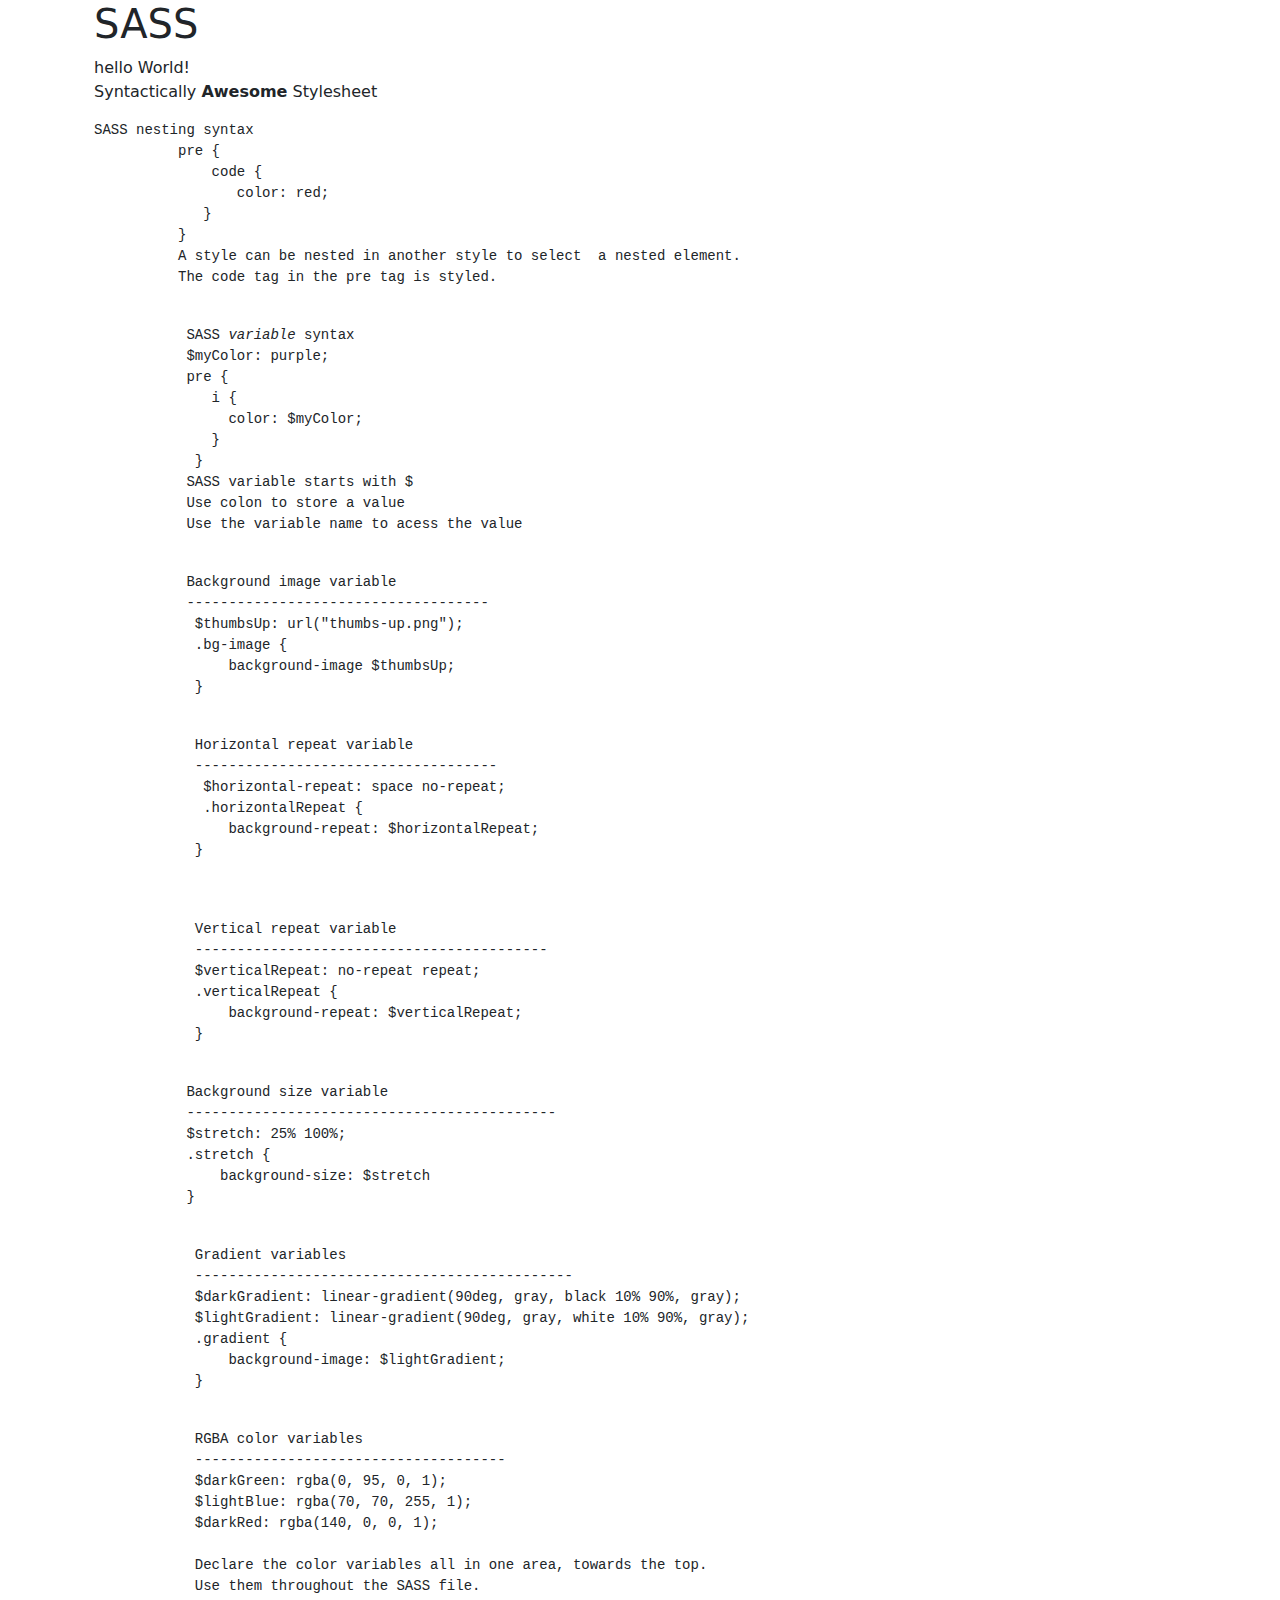
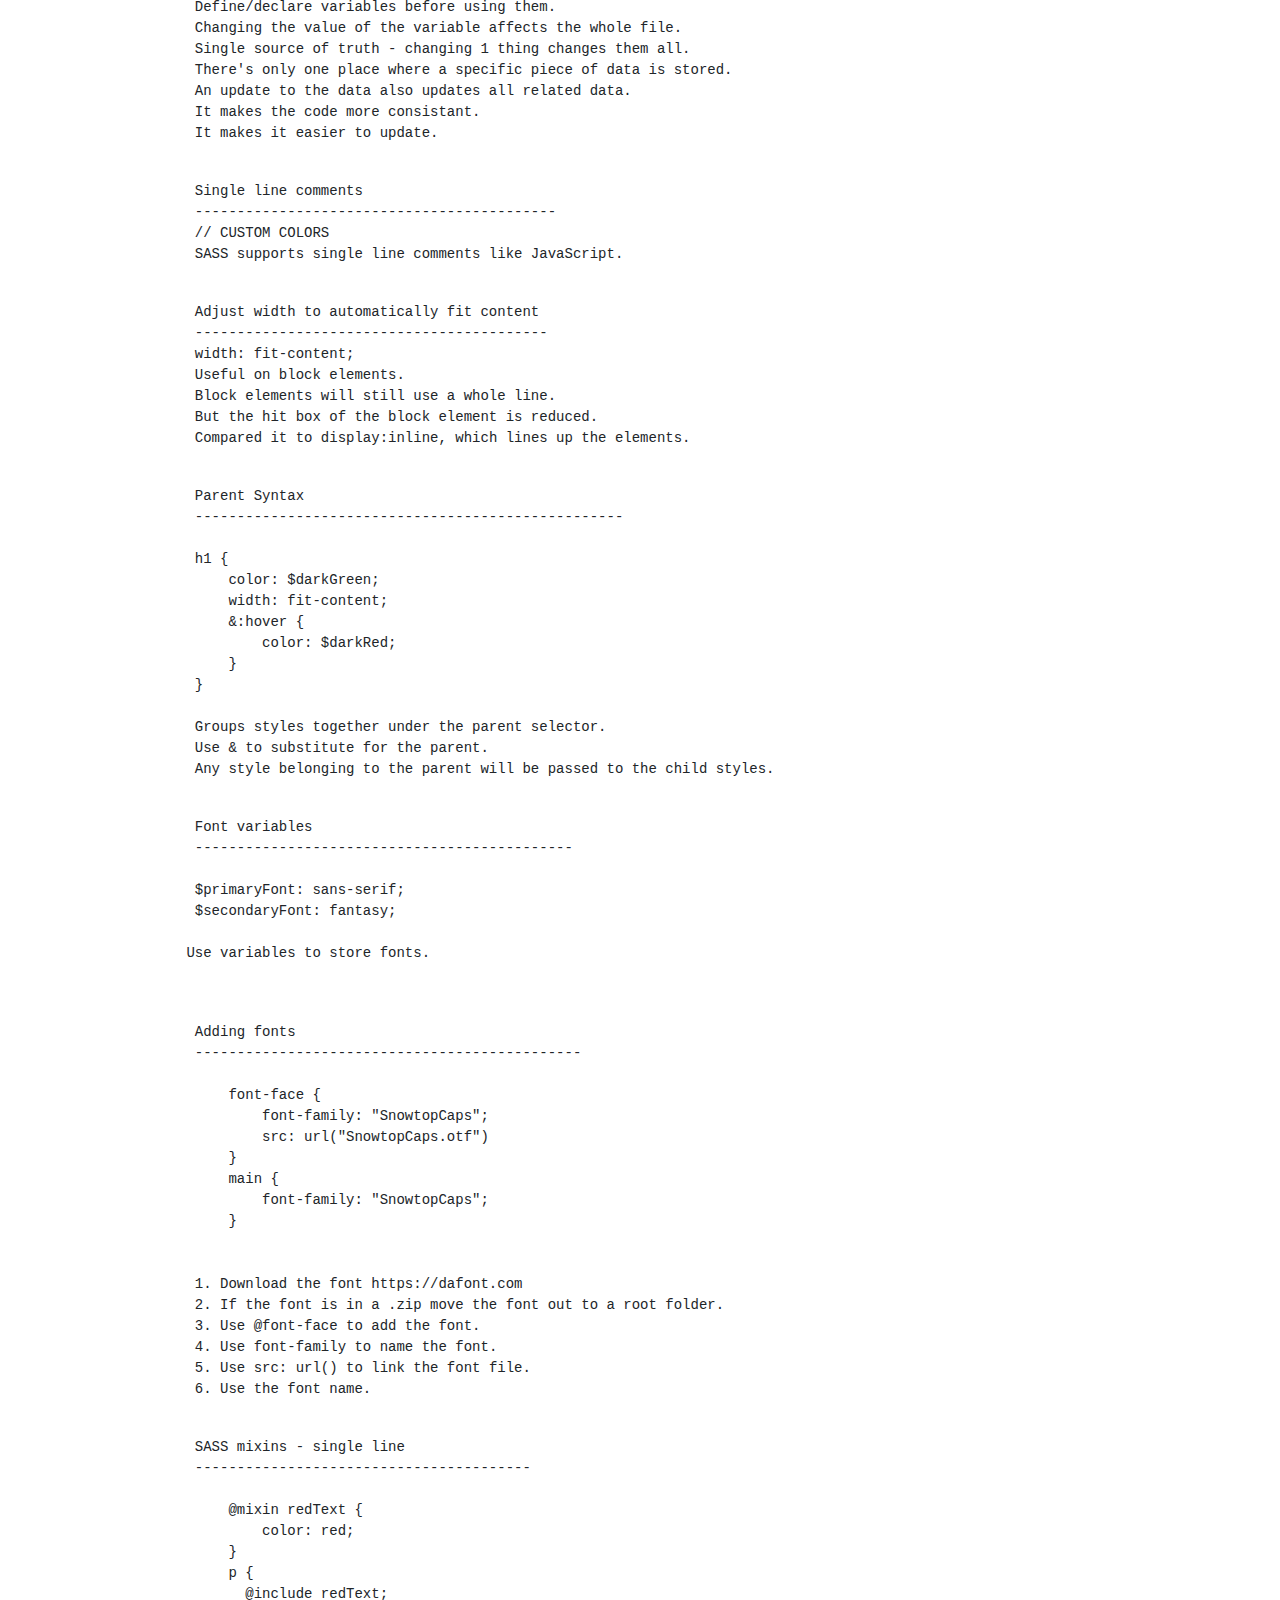
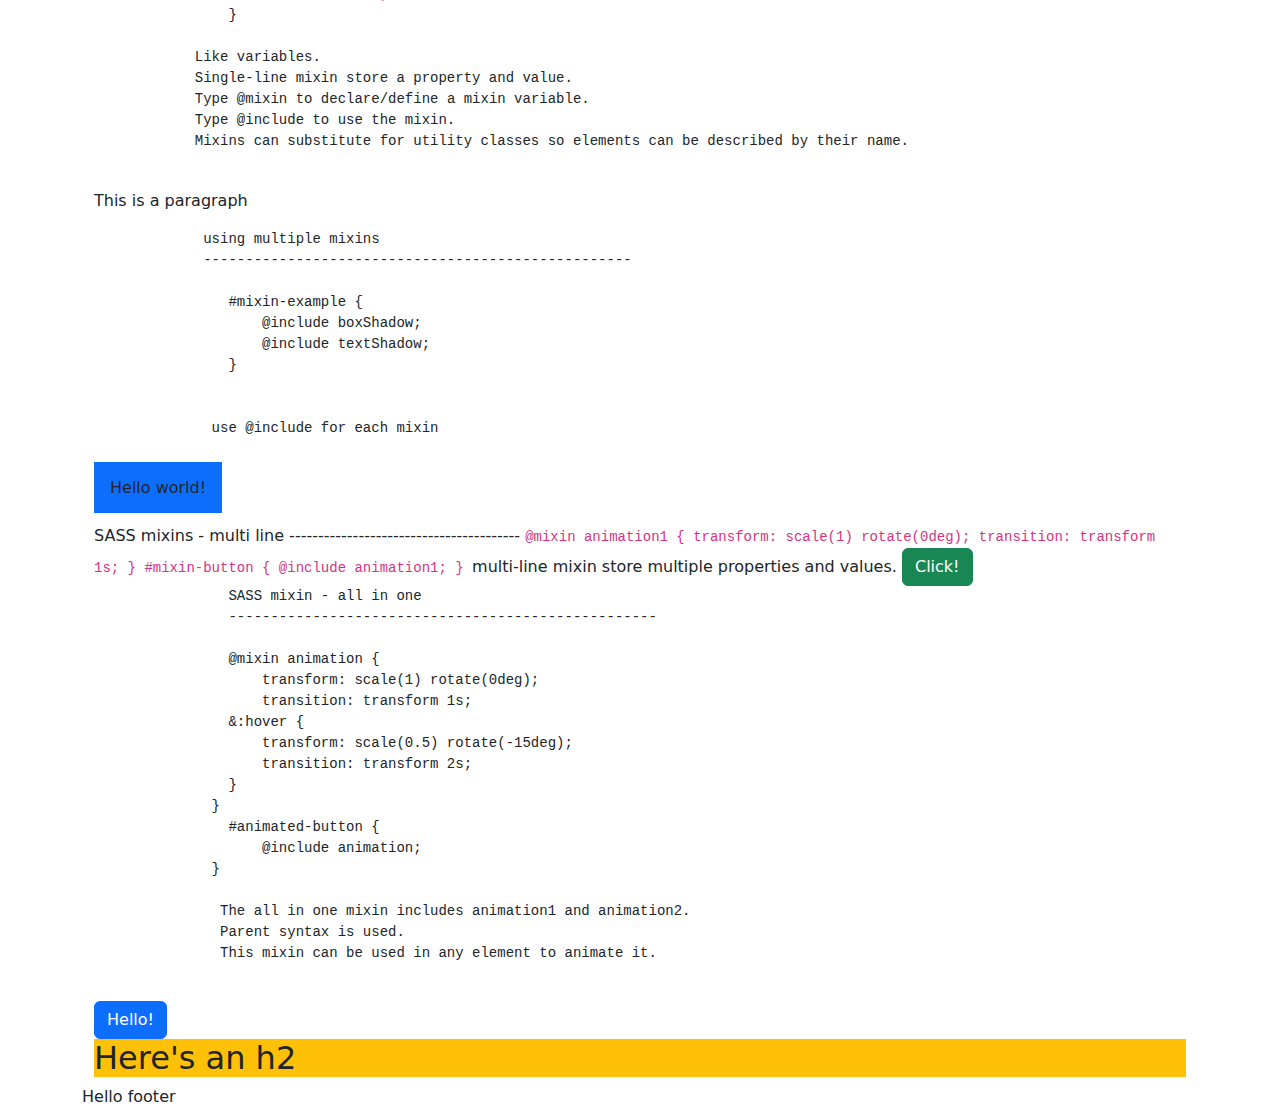
<file: sass.html>
<!DOCTYPE html>
<html>

<head>
    <title>SASS</title>
    <link href="https://cdn.jsdelivr.net/npm/bootstrap@5.3.3/dist/css/bootstrap.min.css" rel="stylesheet" integrity="sha384-QWTKZyjpPEjISv5WaRU9OFeRpok6YctnYmDr5pNlyT2bRjXh0JMhjY6hW+ALEwIH" crossorigin="anonymous">
    <link href="sass.scss" rel="stylesheet" />
</head>

<body class="container">
    <header></header>
    <main class="container">
        <h1>SASS</h1>hello World!
        <p>Syntactically <b>Awesome</b> Stylesheet</p>

        <pre>SASS <code>nesting</code> syntax
          pre {
              code {
                 color: red;
             }
          }
          A style can be nested in another style to select  a nested element.
          The code tag in the pre tag is styled.
          </pre>

        <pre>
           SASS <i>variable</i> syntax
           $myColor: purple;
           pre {
              i {
                color: $myColor;
              }
            }
           SASS variable starts with $
           Use colon to store a value 
           Use the variable name to acess the value
          </pre>

        <pre>
           Background image variable
           ------------------------------------
            $thumbsUp: url("thumbs-up.png");
            .bg-image {
                background-image $thumbsUp;
            }
         </pre>
        <div class="bg-image size50 width height"></div>
        <pre>
            Horizontal repeat variable 
            ------------------------------------
             $horizontal-repeat: space no-repeat; 
             .horizontalRepeat { 
                background-repeat: $horizontalRepeat; 
            }

            </pre>
        <div class="horizontalRepeat bg-image size7 width height"></div>

        <pre>
            Vertical repeat variable 
            ------------------------------------------
            $verticalRepeat: no-repeat repeat;
            .verticalRepeat {
                background-repeat: $verticalRepeat;
            }
          </pre>
        <div class="verticalRepeat bg-image size7 width height"></div>

        <pre>
           Background size variable 
           --------------------------------------------
           $stretch: 25% 100%;
           .stretch {
               background-size: $stretch
           }
          </pre>
        <div class="stretch bg-image width height"></div>

        <div class="gradient width height">
            <pre>
            Gradient variables 
            --------------------------------------------- 
            $darkGradient: linear-gradient(90deg, gray, black 10% 90%, gray);
            $lightGradient: linear-gradient(90deg, gray, white 10% 90%, gray);
            .gradient {
                background-image: $lightGradient;
            }
          </pre>
        </div>

        <pre>
            RGBA color variables 
            -------------------------------------
            $darkGreen: rgba(0, 95, 0, 1);
            $lightBlue: rgba(70, 70, 255, 1);
            $darkRed: rgba(140, 0, 0, 1);

            Declare the color variables all in one area, towards the top.  
            Use them throughout the SASS file. 
            Define/declare variables before using them.
            Changing the value of the variable affects the whole file. 
            Single source of truth - changing 1 thing changes them all.
            There's only one place where a specific piece of data is stored.
            An update to the data also updates all related data. 
            It makes the code more consistant.
            It makes it easier to update.
          </pre>

        <pre>
            Single line comments 
            -------------------------------------------
            // CUSTOM COLORS 
            SASS supports single line comments like JavaScript.
          </pre>

        <pre>
            Adjust width to automatically fit content
            ------------------------------------------
            <code>width: fit-content;</code>
            Useful on block elements. 
            Block elements will still use a whole line. 
            But the hit box of the block element is reduced. 
            Compared it to <code>display:inline</code>, which lines up the elements.
          </pre>

        <pre>
            Parent Syntax
            --------------------------------------------------- 
            <code>
            h1 {
                color: $darkGreen;
                width: fit-content;
                &:hover {
                    color: $darkRed;
                }
            }
            </code>
            Groups styles together under the parent selector. 
            Use <code>&</code> to substitute for the parent.
            Any style belonging to the parent will be passed to the child styles. 
          </pre>

        <pre>
            Font variables 
            --------------------------------------------- 
            <code>
            $primaryFont: sans-serif;
            $secondaryFont: fantasy;
           </code>
           Use variables to store fonts.

          </pre>

        <pre>
            Adding fonts 
            ----------------------------------------------
            <code>
                font-face {
                    font-family: "SnowtopCaps";
                    src: url("SnowtopCaps.otf")
                }
                main {
                    font-family: "SnowtopCaps";
                }
            </code> 

            1. Download the font https://dafont.com 
            2. If the font is in a .zip move the font out to a root folder.
            3. Use <code>@font-face</code> to add the font. 
            4. Use <code>font-family</code> to name the font. 
            5. Use <code>src: url()</code> to link the font file.
            6. Use the font name.
         </pre>

        <pre>
            SASS mixins - single line 
            ---------------------------------------- 
            <code>
                @mixin redText {
                    color: red;
                }
                p {
                  @include redText;
                }
            </code>
            Like variables.  
            Single-line mixin store a property and value.
            Type <code>@mixin</code> to declare/define a mixin variable.
            Type <code>@include</code> to use the mixin.
            Mixins can substitute for utility classes so elements can be described by their name.
           </pre>
        <p>This is a paragraph</p>


        <pre>
             using multiple mixins 
             ---------------------------------------------------
             <code>
                #mixin-example {
                    @include boxShadow;
                    @include textShadow;
                }

             </code>
              use @include for each mixin
              </pre>

        <span class="bg-primary p-3" id="mixin-example">Hello world!</span>
        <br>
        <br> SASS mixins - multi line ----------------------------------------

        <code>
                @mixin animation1 {
                    transform: scale(1) rotate(0deg);
                    transition: transform 1s;
                }
                #mixin-button {
                    @include animation1;
                }
                 </code> multi-line mixin store multiple properties and values.
        </pre>

        <button class="btn btn-success" id="mixin-button">Click!</button>

        <pre>
                SASS mixin - all in one 
                ---------------------------------------------------
                 <code>
                @mixin animation {
                    transform: scale(1) rotate(0deg);
                    transition: transform 1s;
                &:hover {
                    transform: scale(0.5) rotate(-15deg);
                    transition: transform 2s;
                }
              }
                #animated-button {
                    @include animation;
              }
              </code>
               The all in one mixin includes animation1 and animation2. 
               Parent syntax is used. 
               This mixin can be used in any element to animate it.
                </pre>

        <button class="btn btn-primary" id="animated-button">Hello!</button>

        <h2 class="bg-warning" id="subtitle">Here's an h2</h2>

    </main>
    <footer>Hello footer</footer>
</body>

</html>
</file>
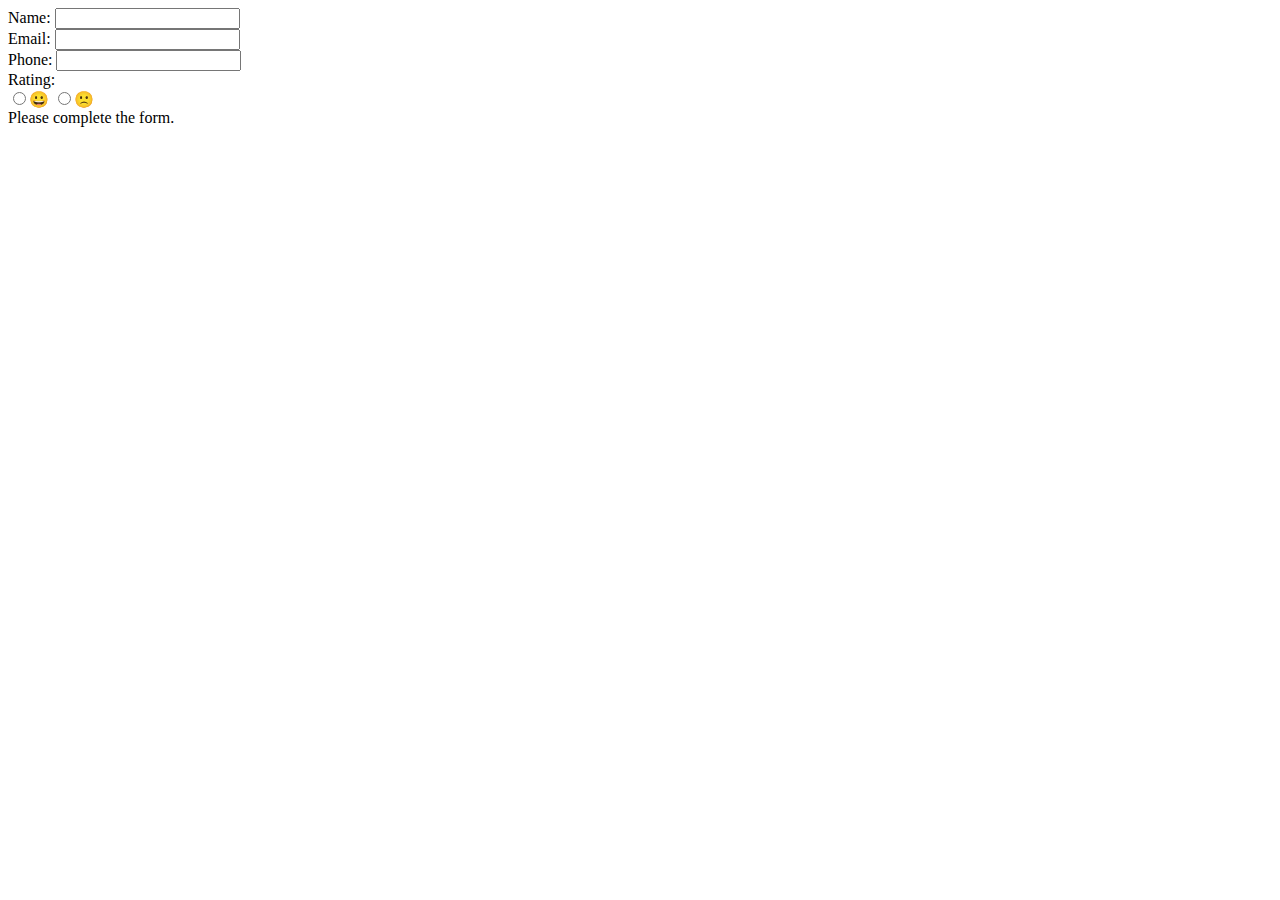
<file: semantic-form.html>
<!DOCTYPE html>
<html>

<head>
</head>

<body>
    <header></header>
    <main>
        <section>
            <form>
                <label for="name">Name:</label> <input id="name" type="text" /><br>
                <label for="email">Email:</label> <input id="email" type="email" /><br>
                <label for="tel">Phone:</label> <input id="phone" type="tel" /><br>
                <label for="radio button">Rating:</label>
                <section id="radio button">
                    <input id="happy" type="radio" name="rating" /><label for="happy" aria-label="happy face">😀</label>
                    <input id="sad" type="radio" name="rating" /><label for="sad" aria-label="sad face">🙁</label>
                </section>
            </form>

            <output>Please complete the form.</output>
        </section>
    </main>
    <footer></footer>
</body>

</html>
</file>
<file: api.css>
code {
  color: rgb(53, 53, 255);
}
</file>
<file: styles.css>
.inline {
    display: inline;
}

.block {
    display: block;
}

.none {
    display: none;
}

.transparent green {
    color: rgb(6, 68, 0, 0.25);
}

.thumbs-up {
    background-image: url("thumbs-up.png");
}

.size12 {
    background-size: 12%;
}

.repeat {
    background-repeat: repeat;
}

.no-repeat {
    background-repeat: repeat;
}

.space {
    background-repeat: space;
}

.repeat-horizontal {
    background-repeat: space no-repeat;
}

.repeat-vertical {
    background: no-repeat repeat;
}

.bg-center {
    background-position: center;
}

.bg-offcenter {
    background-position: 20% 30%;
}

.gradient-basic {
    background-image: linear-gradient(white, gray);
}

.gradient-colors {
    background-image: linear-gradient(white, gray, green);
}

.gradient-direction {
    background-image: linear-gradient(to bottom left green, white, gray);
}

.gradient-degree {
    background-image: linear-gradient(90deg white, gray, green);
}

.gradient-stops {
    background-image: linear-gradient(90deg black, gray 10% 90%, black);
}

.width100 {
    width: 100%;
}

.height {
    height: 200px;
}

.opacity25 {
    opacity: 0.25;
}

.opacity0 {
    opacity: 0;
}

.i-green,
.b-green {
    color: green;
}

i b {
    color: green;
}

#red-italic {
    color: red;
    font-style: italic;
}

.blue-bold {
    color: blue;
    font-weight: bold;
}

article {
    color: sandybrown !important;
}

article {
    /* color:green !important; */
    color: green;
    font-weight: bold;
}

.border-dashed {
    border-style: dashed !important;
}

.border-dotted {
    border-style: dotted !important;
}

.border-double {
    border-style: ridge !important;
}

.border-groove {
    border-style: ridge !important;
}

.border-ridge {
    border-style: ridge !important;
}

.border-inset {
    border-style: ridge !important;
}

.border-outside {
    border-style: ridge !important;
}

.box-shadow {
    box-shadow: 2px 2px gray;
}

.text-shadow {
    text-shadow: 1px 1px gray;
}

.rotate:hover {
    transform: rotate(20deg);
}

.translate:hover {
    transform: translate(10px, -10px);
}

.scale:hover {
    transform: scale(2);
}

.scale-rotate:hover {
    transform: scale(2) rotate(20deg);
}

.animation:hover {
    transform: scale(2) rotate(20deg);
    transition: transform 2s;
}

.animation {
    transform: scale(1) rotate(20deg);
    transition: transform 2s;
}
</file>
<file: javascript.css>
code {
  color: rgb(0, 67, 139);
}
</file>
